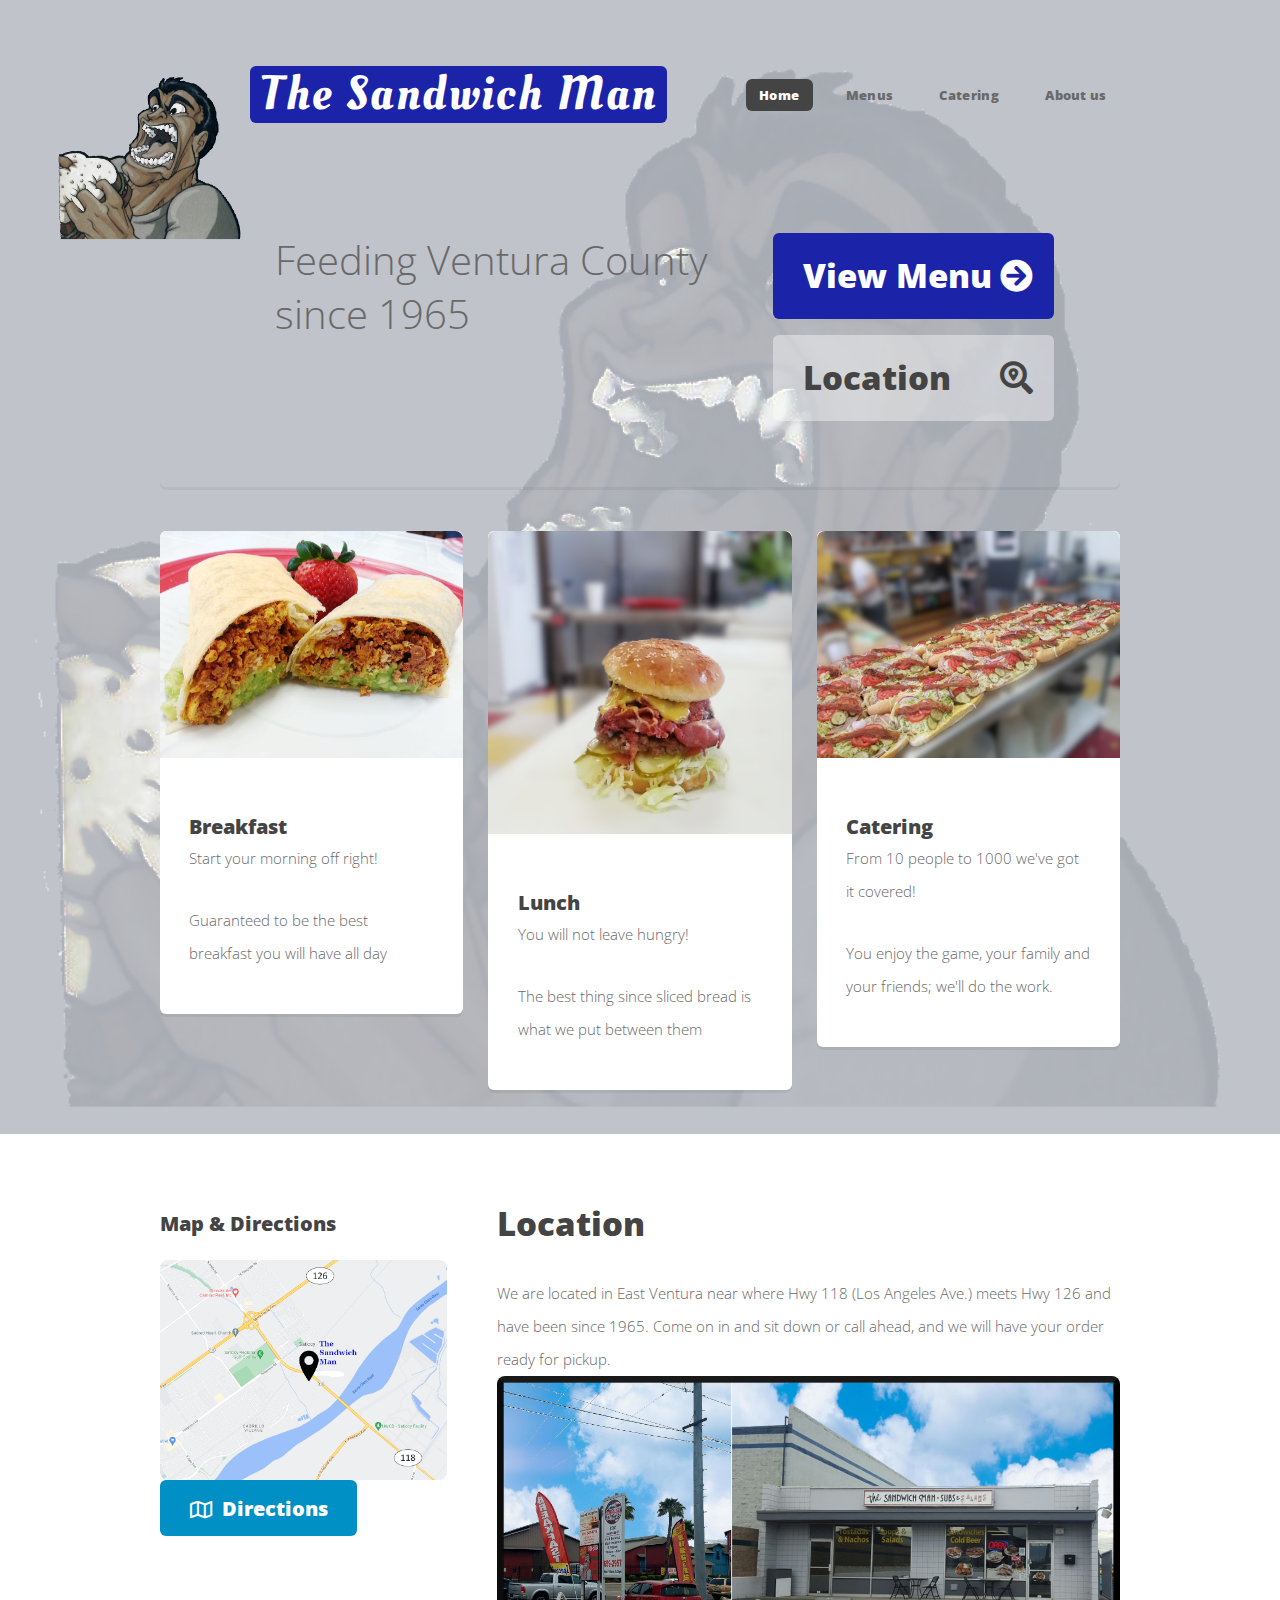
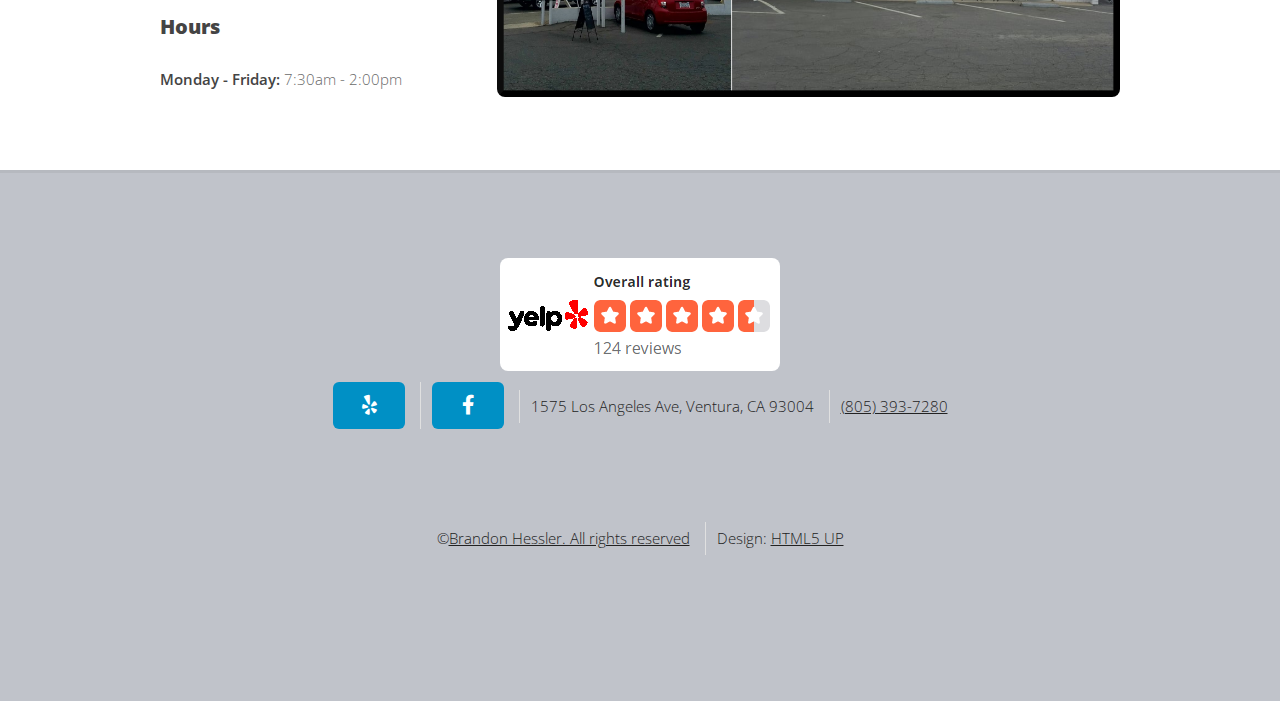
<file: index.html>
<!DOCTYPE HTML>
<!--
	Verti by HTML5 UP
	html5up.net | @ajlkn
	Free for personal and commercial use under the CCA 3.0 license (html5up.net/license)
-->
<script src="components/nav.js" type="text/javascript"></script>
<script src="components/footer.js" type="text/javascript"></script>
<script>
	function smoothScroll(id){
		console.dir('bang')
		document.querySelector('#main-wrapper').scrollIntoView({
			behavior: 'smooth'
		});
	}
</script>
<style>
	html {
		scroll-behavior: smooth;
	}
</style>
<html>
	<head>
		<title>The Sandwich Man</title>
		<meta charset="utf-8" />
		<meta name="viewport" content="width=device-width, initial-scale=1, user-scalable=no" />
		<link rel="stylesheet" href="assets/css/main.css" />
		<link rel="stylesheet" href="https://cdnjs.cloudflare.com/ajax/libs/font-awesome/6.2.0/css/all.min.css" integrity="sha512-xh6O/CkQoPOWDdYTDqeRdPCVd1SpvCA9XXcUnZS2FmJNp1coAFzvtCN9BmamE+4aHK8yyUHUSCcJHgXloTyT2A==" crossorigin="anonymous" referrerpolicy="no-referrer" />
		<link rel="apple-touch-icon" sizes="180x180" href="/apple-touch-icon.png">
		<link rel="icon" type="image/png" sizes="32x32" href="/favicon-32x32.png">
		<link rel="icon" type="image/png" sizes="16x16" href="/favicon-16x16.png">
		<link rel="manifest" href="/site.webmanifest">
		<!-- Google tag (gtag.js) -->
		<script async src="https://www.googletagmanager.com/gtag/js?id=G-FJR28DYTV8"></script>
		<script>
			window.dataLayer = window.dataLayer || [];
			function gtag(){dataLayer.push(arguments);}
			gtag('js', new Date());

			gtag('config', 'G-FJR28DYTV8');
		</script>
		<script>
			function activeNavTab() {
				let tab = document.getElementById('home');
				tab.className += 'current'
			};
		</script>
		<style>
			body {
				background-image: url('images/Logo-noBackground.png');
				background-color: rgba(185, 188, 196, 0.9);
				background-blend-mode: lighten;
				background-size: contain;
			}
			div.box {
				background-color: transparent;
			}
			@media (max-width: 980px) {
				.hide-when-small {
					display: none;
				}
			}

			.wordart {
				font-family: Arial, sans-serif;
				font-size: 55px;
				font-weight: bold;
				position: relative;
				z-index: 1;
				display: inline-block;
				-webkit-font-smoothing: antialiased;
				-moz-osx-font-smoothing: grayscale;
			}
			.wordart.purple {
				transform: skew(0, -10deg) scale(1, 1.5);
				-webkit-transform: skew(0, -10deg) scale(1, 1.5);
				-moz-transform: skew(0, -10deg) scale(1, 1.5);
				-o-transform: skew(0, -10deg) scale(1, 1.5);
				-ms-transform: skew(0, -10deg) scale(1, 1.5);
			}

			.wordart.purple .text {
				letter-spacing: 0.01em;
				font-family: Impact;
				background: #be2222;
				background: url([data-uri]…IgaGVpZ2h0PSIxIiBmaWxsPSJ1cmwoI2dyYWQtdWNnZy1nZW5lcmF0ZWQpIiAvPgo8L3N2Zz4=);
				background: -moz-linear-gradient(top, #be2222 0%, #3b52c5 73%);
				background: -webkit-gradient(linear, left top, left bottom, color-stop(0%, #be2222), color-stop(73%, #3b52c5));
				background: -webkit-linear-gradient(top, #be2222 0%, #3b52c5 73%);
				background: -o-linear-gradient(top, #be2222 0%, #3b52c5 73%);
				background: -ms-linear-gradient(top, #be2222 0%, #3b52c5 73%);
				background: linear-gradient(to bottom, #be2222 0%, #3b52c5 73%);
				filter: progid:DXImageTransform.Microsoft.gradient(startColorstr='#be2222', endColorstr='#3b52c5', GradientType=0);
				-webkit-text-stroke: 0.01em #B28FFD;
				filter: progid:DXImageTransform.Microsoft.Glow(Color=#b28ffd, Strength=1);
				background-clip: text;
				-webkit-background-clip: text;
				-webkit-text-fill-color: transparent;
			}

			.wordart.purple .text .little-text {
				font-size: 1.3REM;
				position: relative;
				top: -1.2em;
				text-decoration: underline;
			}
		</style>
	</head>
	<body onload="activeNavTab()" class="is-preload homepage">
		<div id="page-wrapper">

			<!-- Header -->
				<div id="header-wrapper">
					<img class="hide-when-small" src="images/Logo-noBackground.png" width="200" style="float: left; margin-left: 50px" alt="" />
					<header id="header" class="container">

						<!-- Logo -->
							<div id="logo">
								<h1><a href="index.html">The Sandwich Man</a></h1>
							</div>

						<!-- Nav -->
							<nav-bar-menu></nav-bar-menu>

					</header>
				</div>

			<!-- Banner -->
				<div id="banner-wrapper">
					<div id="banner" class="box container">
						<div class="row">
							<div class="col-7 col-12-medium" >
<!--								<h3>Feeding Ventura County since 1965</h3>-->
								<p>Feeding Ventura County<br/>since 1965</p>
							</div>
							<div class="col-5 col-12-medium">
								<ul>
									<li><a href="menu.html" class="button large icon solid fa-arrow-circle-right" style="background-color: #1b23a8">View Menu</a></li>
									<li><a href="#main-wrapper" class="button alt large icon solid fa-search-location" style="background-color: rgba(255, 255, 255, .4)">Location</a></li>
								</ul>
							</div>
						</div>
					</div>
				</div>

<!--			<div id="features-wrapper2">-->
<!--				<div class="container">-->
<!--					<div class="row">-->
<!--						<div class="col-1">-->
<!--						</div>-->
<!--						<div class="col-5 col-12-medium" style="margin-left: 20px">-->
<!--							<section class="feature">-->
<!--								<div class="wordart purple"><span class="text">$6<span class="text little-text">00</span><br style="margin-top: 16px; display: block; content: '';"/>Sub of the Day</span></div>-->
<!--							</section>-->
<!--						</div>-->
<!--						<div class="col-5 col-12-medium">-->
<!--							<ul style="font-size: 24px; font-weight: bold; margin-left: 20px">-->
<!--								<li><b>MONDAY &#8212; Ham</b></li>-->
<!--								<li><b>TUESDAY &#8212; Turkey</b></li>-->
<!--								<li><b>WEDNESDAY &#8212; Roast Beef</b></li>-->
<!--								<li><b>THURSDAY &#8212; Salami</b></li>-->
<!--								<li><b>FRIDAY &#8212; Tuna</b></li>-->
<!--							</ul>-->
<!--						</div>-->
<!--					</div>-->
<!--				</div>-->
<!--			</div>-->
			<!-- Features -->
				<div id="features-wrapper">
					<div class="container">
						<div class="row">
							<div class="col-4 col-12-medium">

								<!-- Box -->
									<section class="box feature">
										<a href="menu.html#Breakfast" class="image featured"><img src="images/burrito.jpg" alt="" /></a>
										<div class="inner">
											<header>
												<h2>Breakfast</h2>
												<p>Start your morning off right!</p>
											</header>
											<p>Guaranteed to be the best breakfast you will have all day</p>
										</div>
									</section>

							</div>
							<div class="col-4 col-12-medium">

								<!-- Box -->
									<section class="box feature">
										<a href="menu.html#Lunch" class="image featured"><img src="images/bomber.png" alt="" /></a>
										<div class="inner">
											<header>
												<h2>Lunch</h2>
												<p>You will not leave hungry!</p>
											</header>
											<p>The best thing since sliced bread is what we put between them</p>
										</div>
									</section>

							</div>
							<div class="col-4 col-12-medium">

								<!-- Box -->
									<section class="box feature">
										<a href="catering.html" class="image featured"><img src="images/groupEvents.png" alt="" /></a>
										<div class="inner">
											<header>
												<h2>Catering</h2>
												<p>From 10 people to 1000 we've got it covered!</p>
											</header>
											<p>You enjoy the game, your family and your friends; we'll do the work.</p>
										</div>
									</section>

							</div>
						</div>
					</div>
				</div>

			<!-- Main -->
				<div id="main-wrapper">
					<div class="container">
						<div class="row gtr-200">
							<div class="col-4 col-12-medium">

								<!-- Sidebar -->
									<div id="sidebar" style="align-items: center">
										<section class="widget thumbnails">
											<h3>Map & Directions</h3>
											<div class="col-6"><a href="https://goo.gl/maps/NFseG6z8xscDKA8C6" title="Click for directions" class="image fit"><img src="images/map.png" alt="" /></a></div>
											<a style="margin: auto" href="https://goo.gl/maps/NFseG6z8xscDKA8C6" class="button icon fa-map">Directions</a>
										</section>

										<section class="widget thumbnails">
											<h3>Hours</h3>
											<div class="col-6"><b>Monday - Friday:</b> 7:30am - 2:00pm</div>
										</section>
									</div>

							</div>
							<div class="col-8 col-12-medium imp-medium">

								<!-- Content -->
									<div id="content">
										<section class="last">
											<h2>Location</h2>
											We are located in East Ventura near where Hwy 118 (Los Angeles Ave.) meets Hwy 126 and have been since 1965. Come on in and sit down or call ahead, and we will have your order ready for pickup.
											<a class="image fit"><img src="images/outside.png" alt="" /></a>
										</section>
									</div>

							</div>
						</div>
					</div>
				</div>

			<!-- Footer -->
				<footer-bar></footer-bar>

			</div>

		<!-- Scripts -->

			<script src="assets/js/jquery.min.js"></script>
			<script src="assets/js/jquery.dropotron.min.js"></script>
			<script src="assets/js/browser.min.js"></script>
			<script src="assets/js/breakpoints.min.js"></script>
			<script src="assets/js/util.js"></script>
			<script src="assets/js/main.js"></script>

	</body>
</html>
</file>
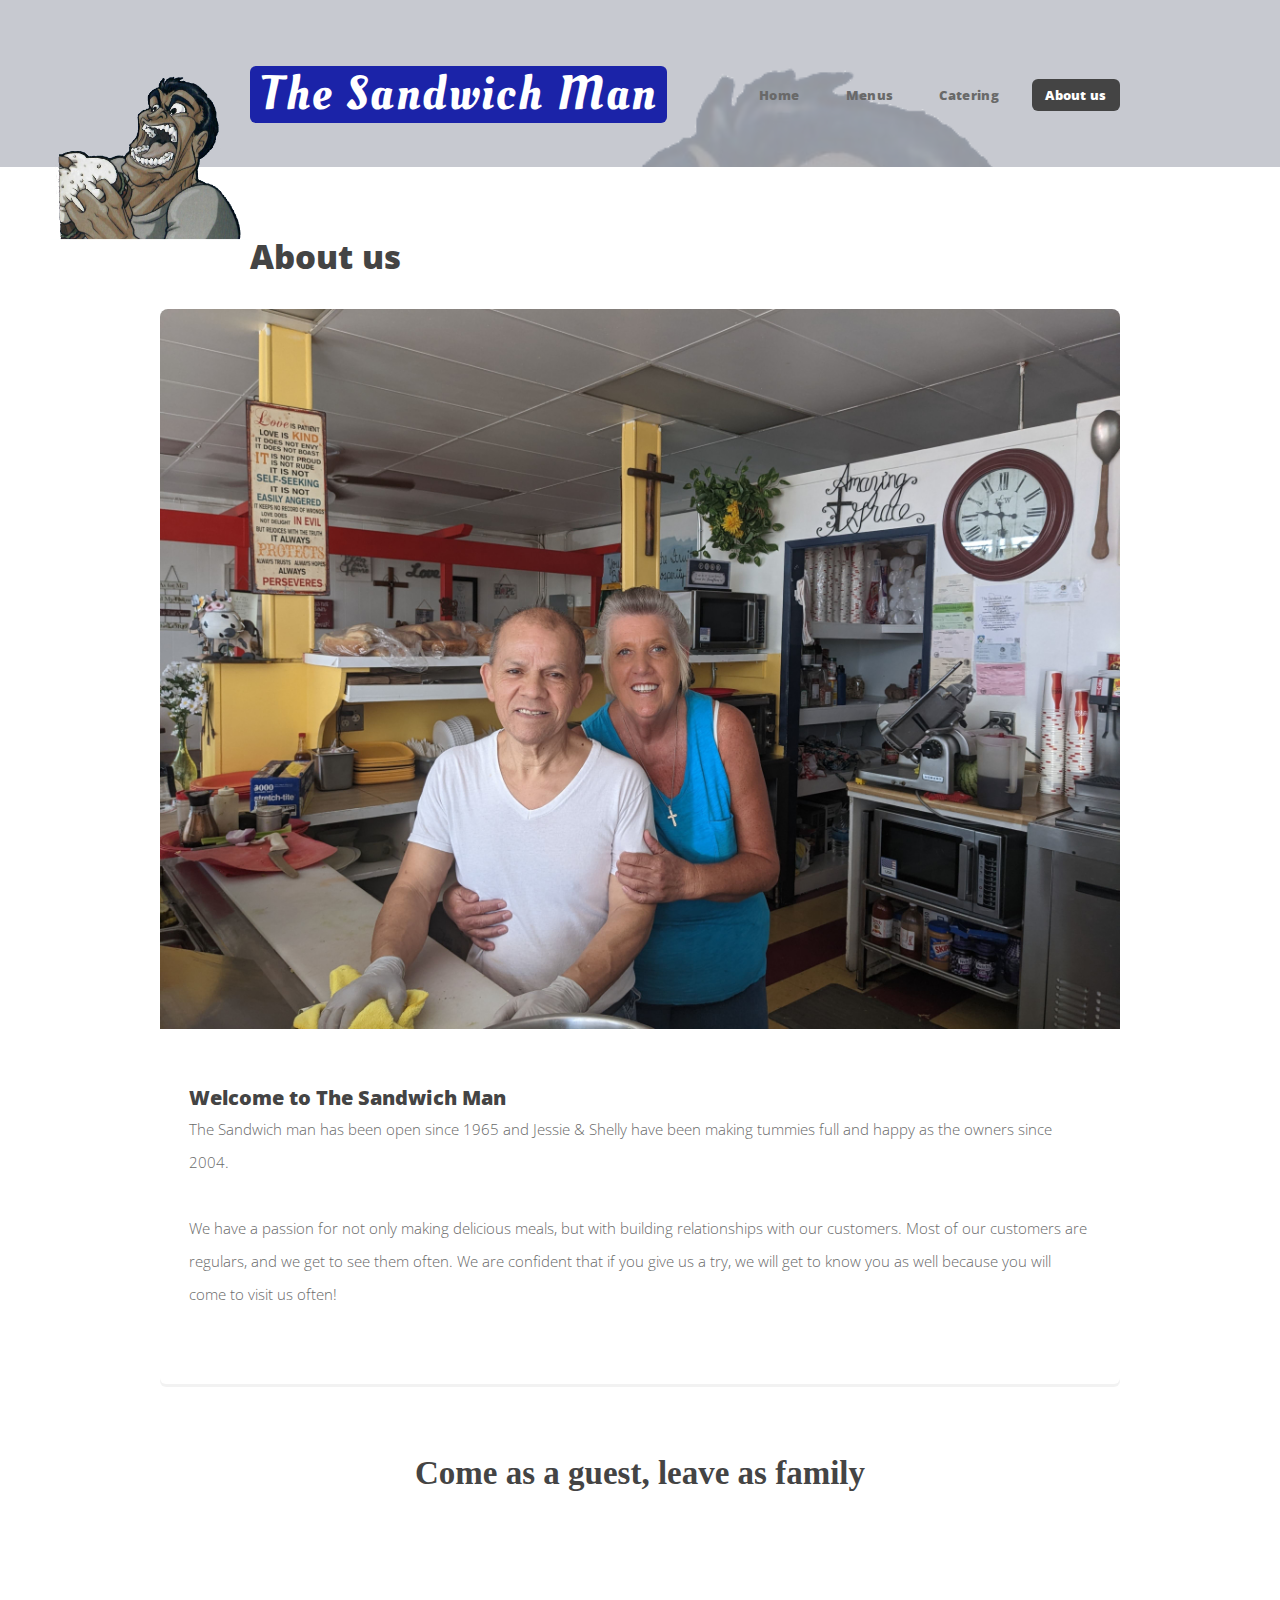
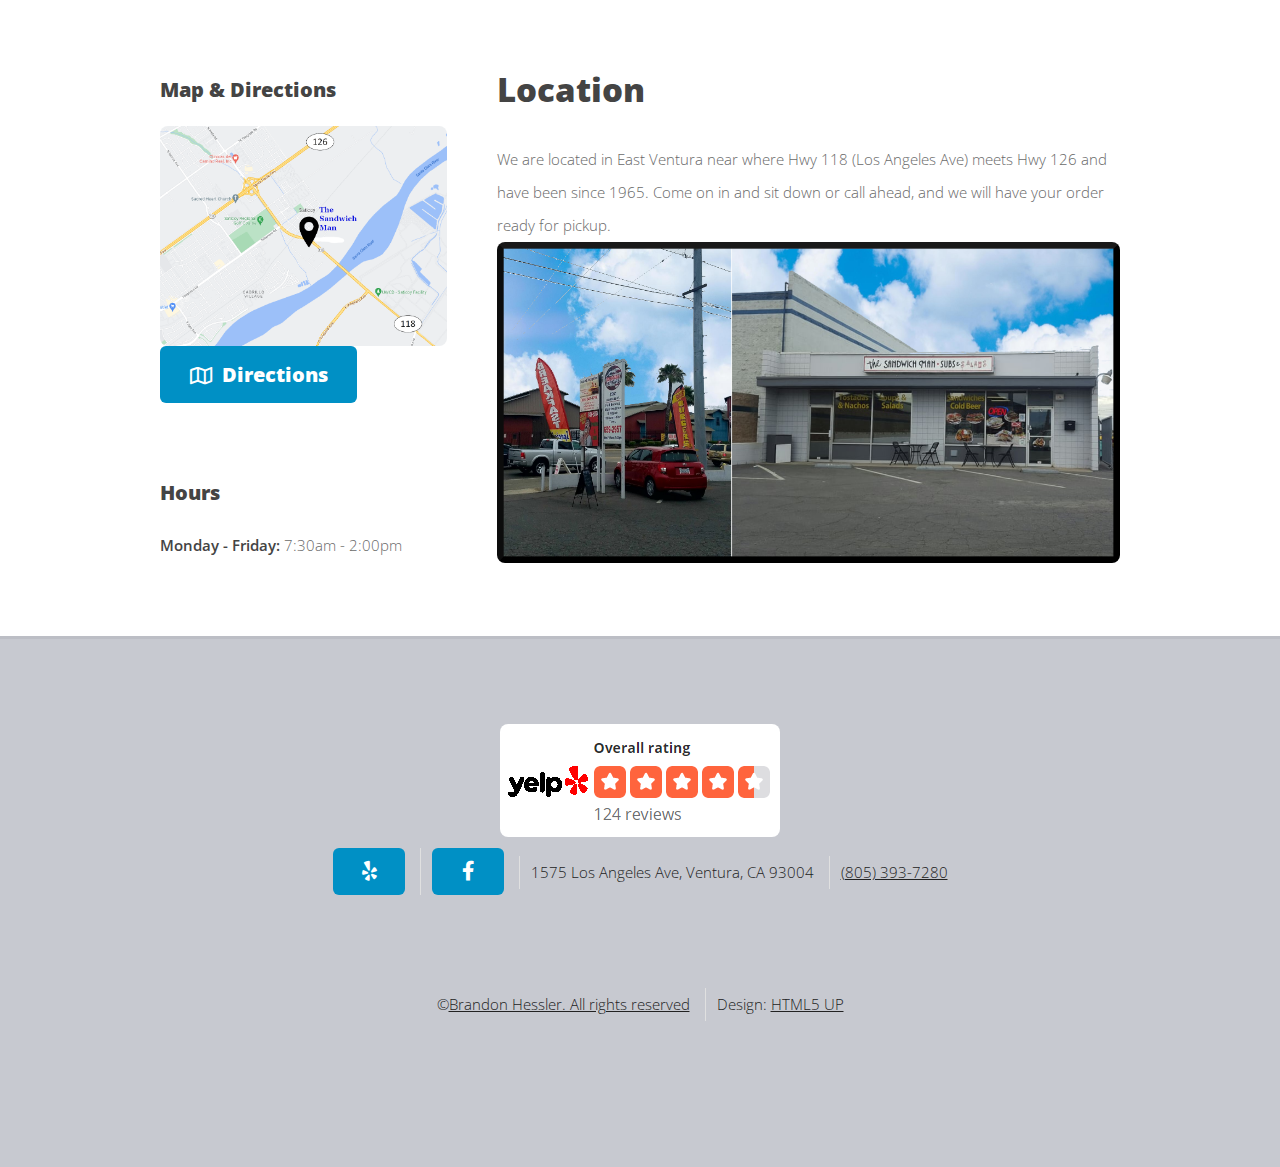
<file: about.html>
<!DOCTYPE HTML>
<!--
	Verti by HTML5 UP
	html5up.net | @ajlkn
	Free for personal and commercial use under the CCA 3.0 license (html5up.net/license)
-->
<script src="components/nav.js" type="text/javascript"></script>
<script src="components/footer.js" type="text/javascript"></script>
<style>
	html {
		scroll-behavior: smooth;
	}

	@media (max-width: 980px) {
		.hide-when-small {
			display: none;
		}
	}
</style>
<script>
	function activeNavTab() {
		let tab = document.getElementById('about');
		tab.className += 'current'
	};
</script>
<html>
	<head>
		<title>About</title>
		<meta charset="utf-8" />
		<meta name="viewport" content="width=device-width, initial-scale=1, user-scalable=no" />
		<link rel="stylesheet" href="assets/css/main.css" />
		<link rel="apple-touch-icon" sizes="180x180" href="/apple-touch-icon.png">
		<link rel="icon" type="image/png" sizes="32x32" href="/favicon-32x32.png">
		<link rel="icon" type="image/png" sizes="16x16" href="/favicon-16x16.png">
		<link rel="manifest" href="/site.webmanifest">
		<!-- Google tag (gtag.js) -->
		<script async src="https://www.googletagmanager.com/gtag/js?id=G-FJR28DYTV8"></script>
		<script>
			window.dataLayer = window.dataLayer || [];
			function gtag(){dataLayer.push(arguments);}
			gtag('js', new Date());

			gtag('config', 'G-FJR28DYTV8');
		</script>
	</head>
	<body onload="activeNavTab()" class="is-preload no-sidebar">
		<div id="page-wrapper">

			<!-- Header -->
				<div id="header-wrapper">
					<img class="hide-when-small" src="images/Logo-noBackground.png" width="200" style="float: left; margin-left: 50px" alt="" />
					<header id="header" class="container">

						<!-- Logo -->
						<div id="logo">
							<h1><a href="index.html">The Sandwich Man</a></h1>
						</div>

						<!-- Nav -->
						<nav-bar-menu></nav-bar-menu>

					</header>
				</div>

			<!-- Main -->
				<div id="main-wrapper">
					<div class="container">
						<div id="content">

							<!-- Content -->
								<article>

									<h2>About us</h2>
									<section class="box feature">
										<a href="#" class="image featured"><img src="images/owners-sm.jpg" alt="" /></a>
										<div class="inner">
											<header>
												<h2>Welcome to The Sandwich Man</h2>
												<p>The Sandwich man has been open since 1965 and Jessie & Shelly have been making tummies full and happy as the owners since 2004.</p>
												<br/>
												<p>We have a passion for not only making delicious meals, but with building relationships with our customers. Most of our customers are regulars, and we get to see them often. We are confident that if you give us a try, we will get to know you as well because you will come to visit us often!</p>
											</header>
										</div>
									</section>

								</article>

							<h2 style="font-family: Chalkboard,serif; text-align: center">Come as a guest, leave as family</h2>

						</div>
					</div>
				</div>


				<div id="main-wrapper">
					<div class="container">
						<div class="row gtr-200">
							<div class="col-4 col-12-medium">

								<!-- Sidebar -->
									<div id="sidebar" style="align-items: center">
										<section class="widget thumbnails">
											<h3>Map & Directions</h3>
											<div class="col-6"><a href="https://goo.gl/maps/NFseG6z8xscDKA8C6" title="Click for directions" class="image fit"><img src="images/map.png" alt="" /></a></div>
											<a style="margin: auto" href="https://goo.gl/maps/NFseG6z8xscDKA8C6" class="button icon fa-map">Directions</a>
										</section>

										<section class="widget thumbnails">
											<h3>Hours</h3>
											<div class="col-6"><b>Monday - Friday:</b> 7:30am - 2:00pm</div>
										</section>
									</div>

							</div>
							<div class="col-8 col-12-medium imp-medium">

								<!-- Content -->
									<div id="content2">
										<section class="last">
											<h2>Location</h2>
											We are located in East Ventura near where Hwy 118 (Los Angeles Ave) meets Hwy 126 and have been since 1965. Come on in and sit down or call ahead, and we will have your order ready for pickup.
											<a class="image fit"><img src="images/outside.png" alt="" /></a></div>
										</section>
									</div>

							</div>
						</div>
					</div>
				</div>

			<!-- Footer -->
			<footer-bar></footer-bar>

			</div>

		<!-- Scripts -->

			<script src="assets/js/jquery.min.js"></script>
			<script src="assets/js/jquery.dropotron.min.js"></script>
			<script src="assets/js/browser.min.js"></script>
			<script src="assets/js/breakpoints.min.js"></script>
			<script src="assets/js/util.js"></script>
			<script src="assets/js/main.js"></script>

	</body>
</html>
</file>
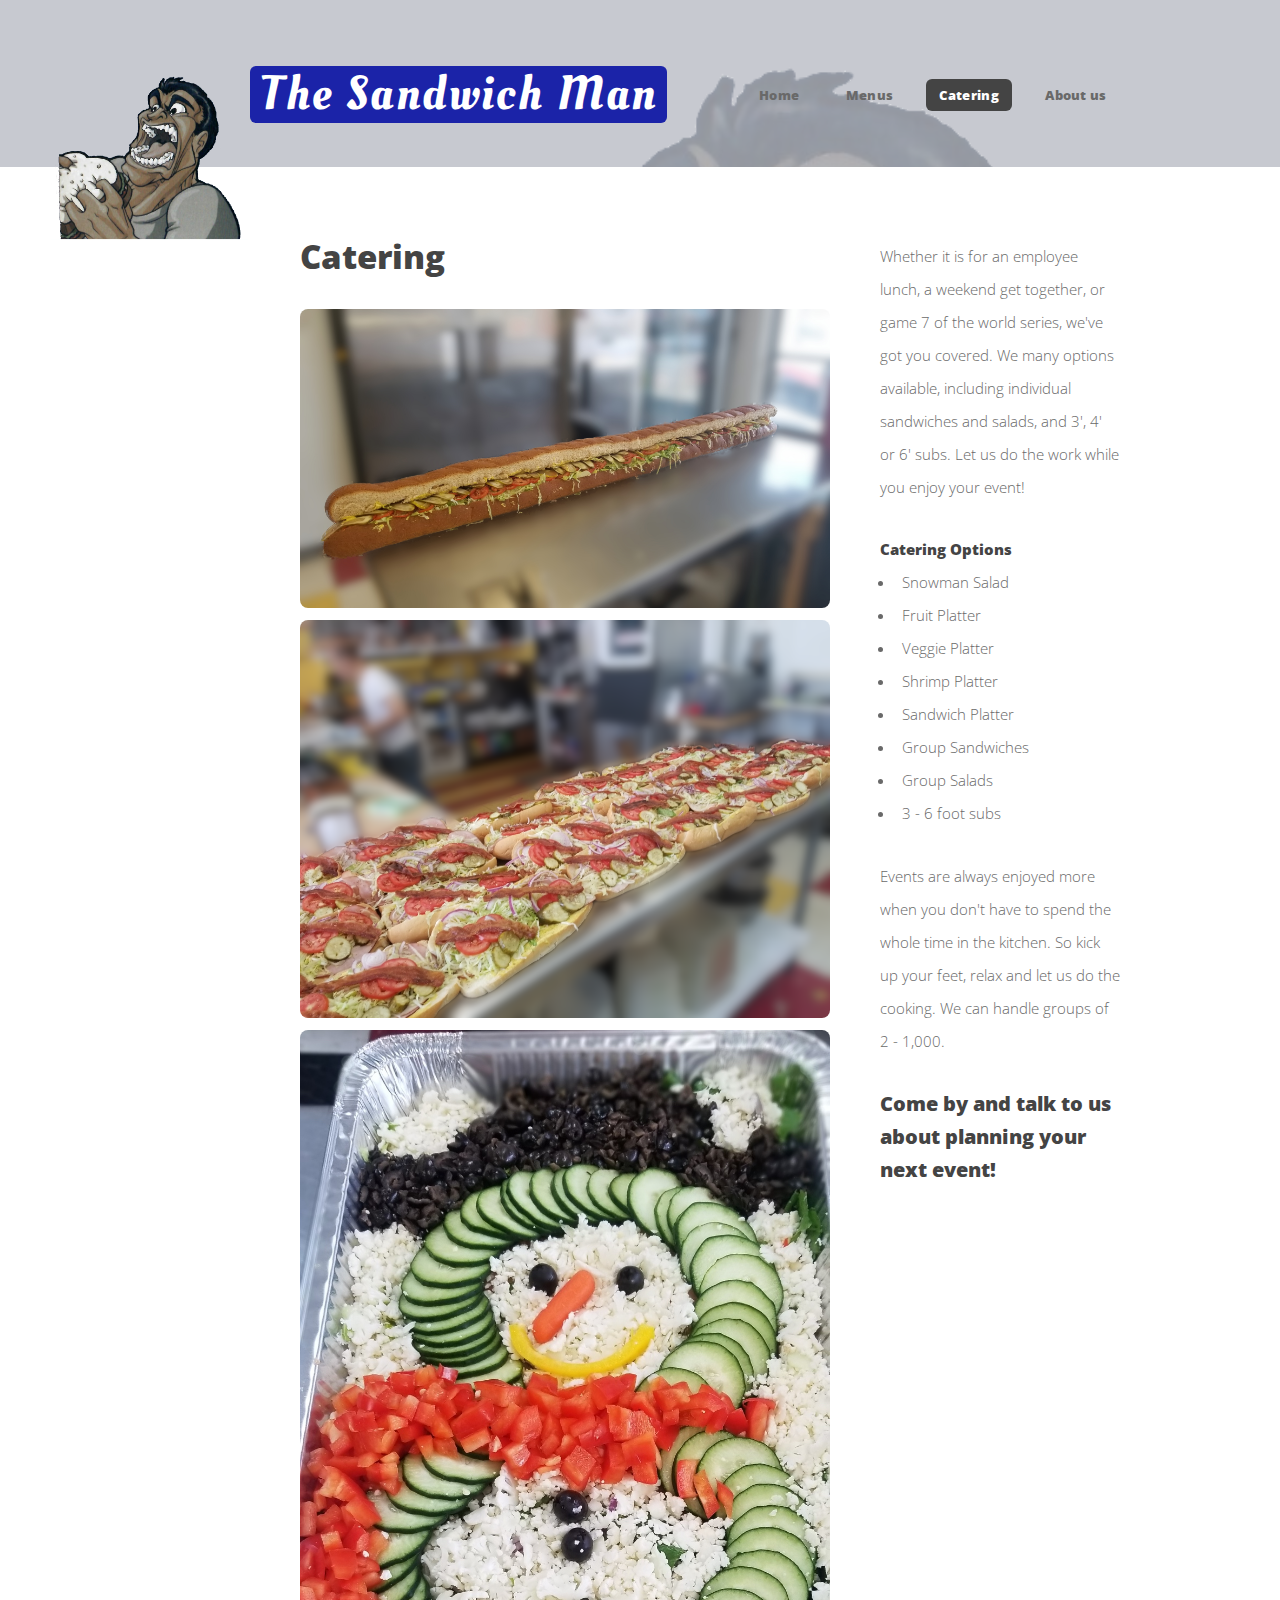
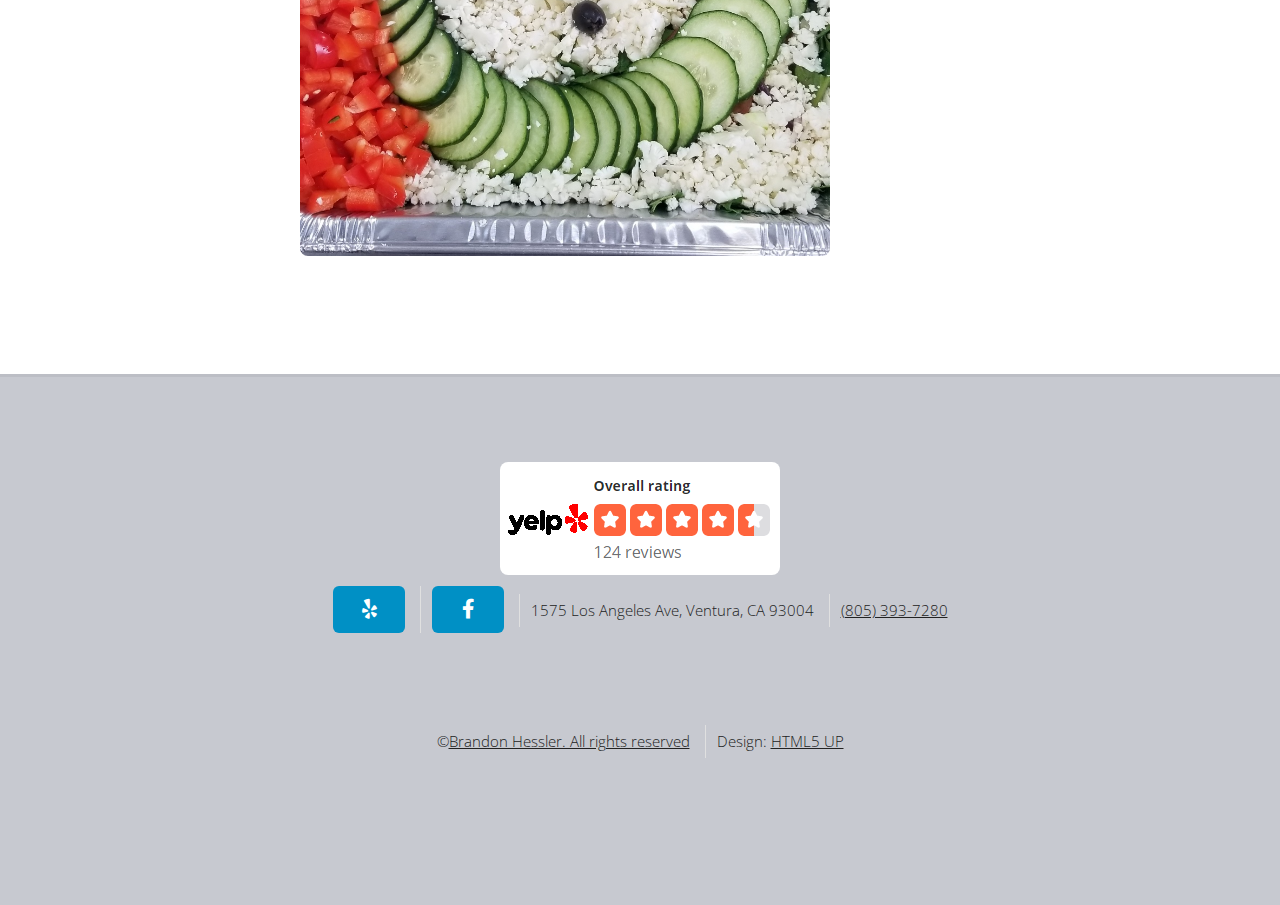
<file: catering.html>
<!DOCTYPE HTML>
<!--
	Verti by HTML5 UP
	html5up.net | @ajlkn
	Free for personal and commercial use under the CCA 3.0 license (html5up.net/license)
-->
<script src="components/nav.js" type="text/javascript"></script>
<script src="components/footer.js" type="text/javascript"></script>
<style>
	html {
		scroll-behavior: smooth;
	}
	@media (max-width: 980px) {
		.hide-when-small {
			display: none;
		}
	}
</style>
<script>
	function activeNavTab() {
		let tab = document.getElementById('catering');
		tab.className += 'current'
	};
</script>
<html>
	<head>
		<title>Catering</title>
		<meta charset="utf-8" />
		<meta name="viewport" content="width=device-width, initial-scale=1, user-scalable=no" />
		<link rel="stylesheet" href="assets/css/main.css" />
		<link rel="apple-touch-icon" sizes="180x180" href="/apple-touch-icon.png">
		<link rel="icon" type="image/png" sizes="32x32" href="/favicon-32x32.png">
		<link rel="icon" type="image/png" sizes="16x16" href="/favicon-16x16.png">
		<link rel="manifest" href="/site.webmanifest">
		<!-- Google tag (gtag.js) -->
		<script async src="https://www.googletagmanager.com/gtag/js?id=G-FJR28DYTV8"></script>
		<script>
			window.dataLayer = window.dataLayer || [];
			function gtag(){dataLayer.push(arguments);}
			gtag('js', new Date());

			gtag('config', 'G-FJR28DYTV8');
		</script>
	</head>
	<body onload="activeNavTab()" class="is-preload right-sidebar">
		<div id="page-wrapper">

			<!-- Header -->
				<div id="header-wrapper">
					<img class="hide-when-small" src="images/Logo-noBackground.png" width="200" style="float: left; margin-left: 50px" alt="" />
					<header id="header" class="container">

						<!-- Logo -->
						<div id="logo">
							<h1><a href="index.html">The Sandwich Man</a></h1>
						</div>

						<!-- Nav -->
						<nav-bar-menu></nav-bar-menu>

					</header>
				</div>

			<!-- Main -->
				<div id="main-wrapper">
					<div class="container">
						<div class="row gtr-200">
							<div class="col-8 col-12-medium">
								<div id="content">

									<!-- Content -->
										<article>

											<h2>Catering</h2>

											<section class="widget thumbnails">
												<div class="grid">
													<div class="row gtr-50">
														<div class="col-12"><a href="#" class="image fit"><img src="images/6ftSub.jpeg" alt="" /></a></div>
														<div class="col-12"><a href="#" class="image fit"><img src="images/groupEvents.png" alt="" /></a></div>
														<div class="col-12"><a href="#" class="image fit"><img src="images/holidayCatering.jpeg" alt="" /></a></div>
													</div>
												</div>
											</section>


										</article>

								</div>
							</div>
							<div class="col-4 col-12-medium">
								<div id="sidebar">

									<!-- Sidebar -->
										<section>
											<p>Whether it is for an employee lunch, a weekend get together, or game 7 of the world series,
												we've got you covered. We many options available, including individual sandwiches and
												salads, and 3', 4' or 6' subs. Let us do the work while you enjoy your event! </p>

											<h4>Catering Options</h4>
											<ul>
												<li>Snowman Salad</li>
												<li>Fruit Platter</li>
												<li>Veggie Platter</li>
												<li>Shrimp Platter</li>
												<li>Sandwich Platter</li>
												<li>Group Sandwiches</li>
												<li>Group Salads</li>
												<li>3 - 6 foot subs</li>
											</ul>

											<p> Events are always enjoyed more when you don't have to spend the whole time in the kitchen.
												So kick up your feet, relax and let us do the cooking. We can handle groups of 2 - 1,000.</p>

											<h3>Come by and talk to us about planning your next event!</h3>
										</section>
								</div>
							</div>
						</div>
					</div>
				</div>

			<!-- Footer -->
			<!-- Footer -->
			<footer-bar></footer-bar>

		</div>

		<!-- Scripts -->

			<script src="assets/js/jquery.min.js"></script>
			<script src="assets/js/jquery.dropotron.min.js"></script>
			<script src="assets/js/browser.min.js"></script>
			<script src="assets/js/breakpoints.min.js"></script>
			<script src="assets/js/util.js"></script>
			<script src="assets/js/main.js"></script>

	</body>
</html>
</file>
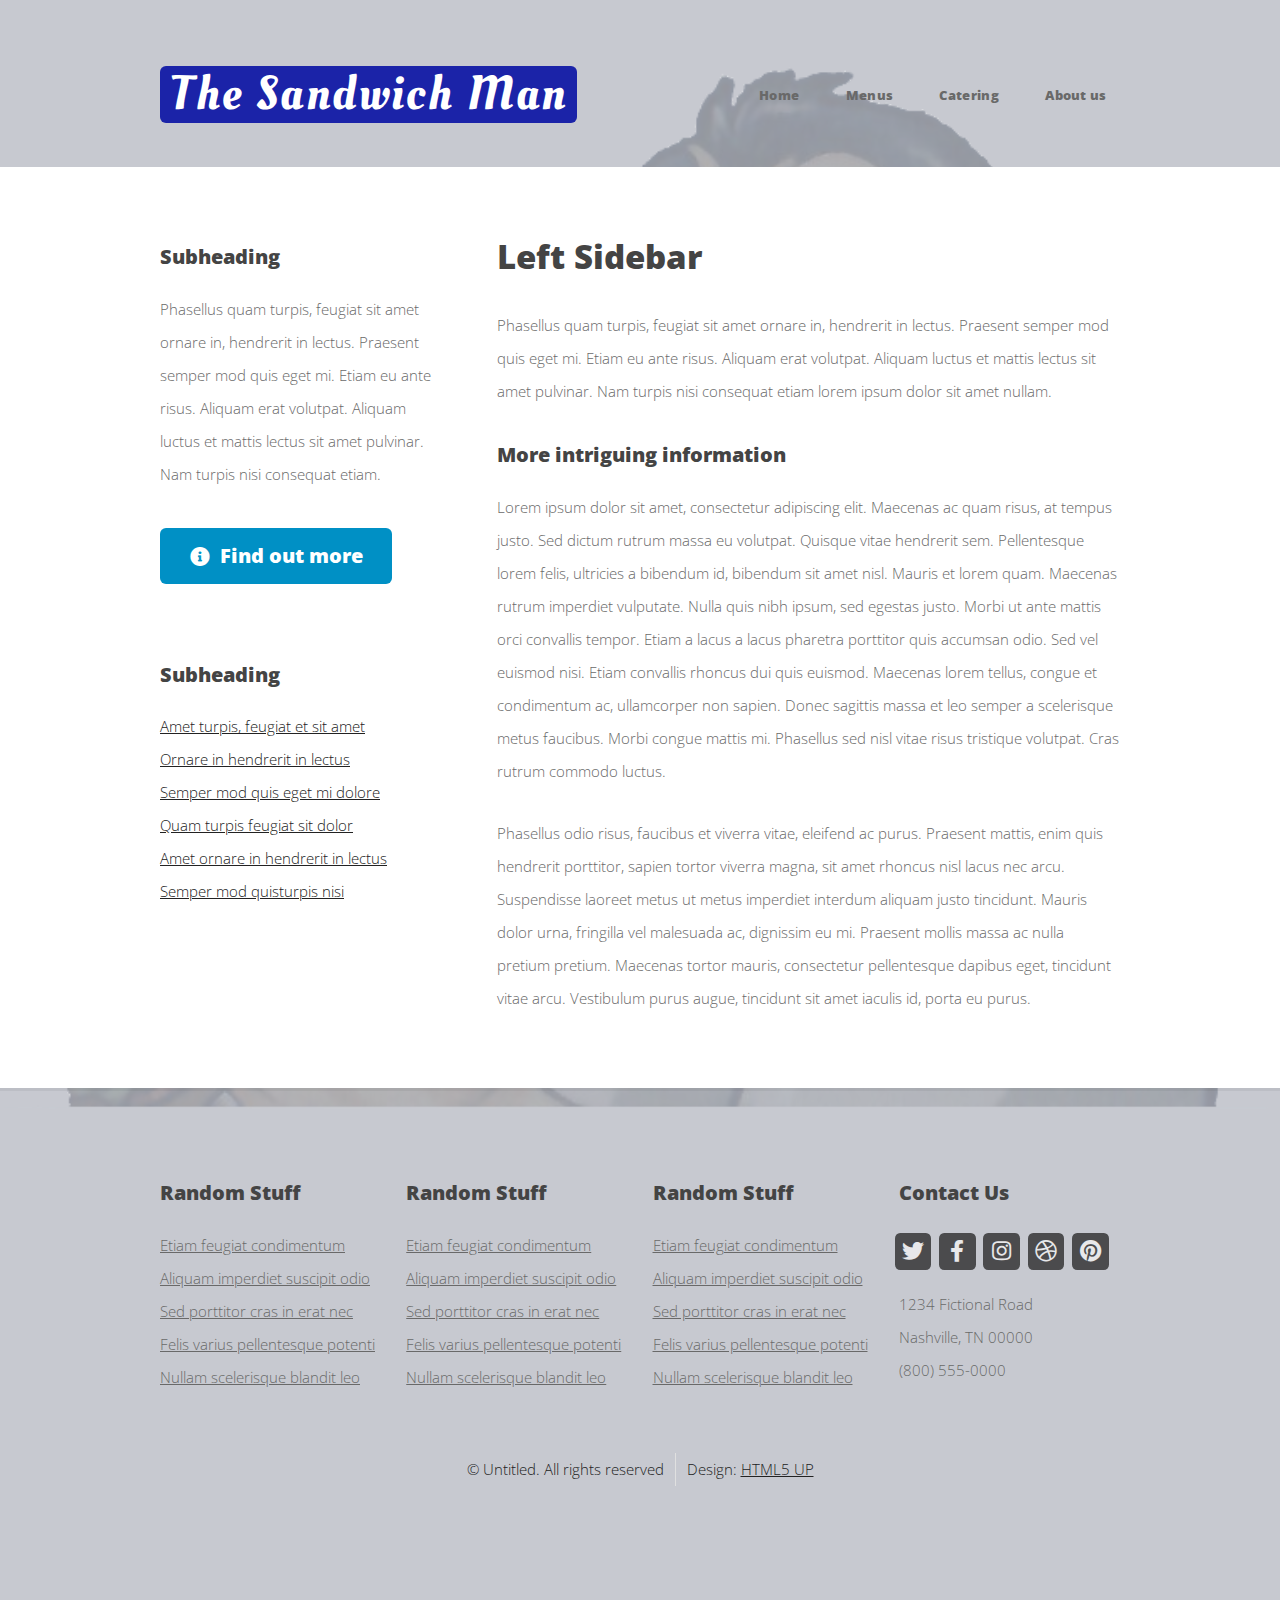
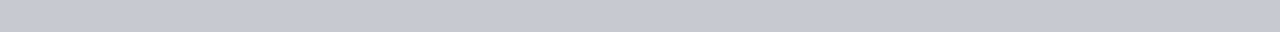
<file: left-sidebar.html>
<!DOCTYPE HTML>
<!--
	Verti by HTML5 UP
	html5up.net | @ajlkn
	Free for personal and commercial use under the CCA 3.0 license (html5up.net/license)
-->
<script src="components/nav.js" type="text/javascript"></script>
<style>
	html {
		scroll-behavior: smooth;
	}
</style>
<script>
	function activeNavTab() {
		let tab = document.getElementById('location');
		tab.className += 'current'
	};
</script>
<html>
	<head>
		<title>The Sandwich Man</title>
		<meta charset="utf-8" />
		<meta name="viewport" content="width=device-width, initial-scale=1, user-scalable=no" />
		<link rel="stylesheet" href="assets/css/main.css" />
		<link rel="apple-touch-icon" sizes="180x180" href="/apple-touch-icon.png">
		<link rel="icon" type="image/png" sizes="32x32" href="/favicon-32x32.png">
		<link rel="icon" type="image/png" sizes="16x16" href="/favicon-16x16.png">
		<link rel="manifest" href="/site.webmanifest">
	</head>
	<body onload="activeNavTab()" class="is-preload left-sidebar">
		<div id="page-wrapper">

			<!-- Header -->
				<div id="header-wrapper">
					<header id="header" class="container">

						<!-- Logo -->
						<div id="logo">
							<h1><a href="index.html">The Sandwich Man</a></h1>
						</div>

						<!-- Nav -->
						<nav-bar-menu></nav-bar-menu>

					</header>
				</div>

			<!-- Main -->
				<div id="main-wrapper">
					<div class="container">
						<div class="row gtr-200">
							<div class="col-4 col-12-medium">
								<div id="sidebar">

									<!-- Sidebar -->
										<section>
											<h3>Subheading</h3>
											<p>Phasellus quam turpis, feugiat sit amet ornare in, hendrerit in lectus.
											Praesent semper mod quis eget mi. Etiam eu ante risus. Aliquam erat volutpat.
											Aliquam luctus et mattis lectus sit amet pulvinar. Nam turpis nisi
											consequat etiam.</p>
											<footer>
												<a href="#" class="button icon solid fa-info-circle">Find out more</a>
											</footer>
										</section>

										<section>
											<h3>Subheading</h3>
											<ul class="style2">
												<li><a href="#">Amet turpis, feugiat et sit amet</a></li>
												<li><a href="#">Ornare in hendrerit in lectus</a></li>
												<li><a href="#">Semper mod quis eget mi dolore</a></li>
												<li><a href="#">Quam turpis feugiat sit dolor</a></li>
												<li><a href="#">Amet ornare in hendrerit in lectus</a></li>
												<li><a href="#">Semper mod quisturpis nisi</a></li>
											</ul>
										</section>

								</div>
							</div>
							<div class="col-8 col-12-medium imp-medium">
								<div id="content">

									<!-- Content -->
										<article>

											<h2>Left Sidebar</h2>

											<p>Phasellus quam turpis, feugiat sit amet ornare in, hendrerit in lectus.
											Praesent semper mod quis eget mi. Etiam eu ante risus. Aliquam erat volutpat.
											Aliquam luctus et mattis lectus sit amet pulvinar. Nam turpis nisi
											consequat etiam lorem ipsum dolor sit amet nullam.</p>

											<h3>More intriguing information</h3>
											<p>Lorem ipsum dolor sit amet, consectetur adipiscing elit. Maecenas ac quam risus, at tempus
											justo. Sed dictum rutrum massa eu volutpat. Quisque vitae hendrerit sem. Pellentesque lorem felis,
											ultricies a bibendum id, bibendum sit amet nisl. Mauris et lorem quam. Maecenas rutrum imperdiet
											vulputate. Nulla quis nibh ipsum, sed egestas justo. Morbi ut ante mattis orci convallis tempor.
											Etiam a lacus a lacus pharetra porttitor quis accumsan odio. Sed vel euismod nisi. Etiam convallis
											rhoncus dui quis euismod. Maecenas lorem tellus, congue et condimentum ac, ullamcorper non sapien.
											Donec sagittis massa et leo semper a scelerisque metus faucibus. Morbi congue mattis mi.
											Phasellus sed nisl vitae risus tristique volutpat. Cras rutrum commodo luctus.</p>

											<p>Phasellus odio risus, faucibus et viverra vitae, eleifend ac purus. Praesent mattis, enim
											quis hendrerit porttitor, sapien tortor viverra magna, sit amet rhoncus nisl lacus nec arcu.
											Suspendisse laoreet metus ut metus imperdiet interdum aliquam justo tincidunt. Mauris dolor urna,
											fringilla vel malesuada ac, dignissim eu mi. Praesent mollis massa ac nulla pretium pretium.
											Maecenas tortor mauris, consectetur pellentesque dapibus eget, tincidunt vitae arcu.
											Vestibulum purus augue, tincidunt sit amet iaculis id, porta eu purus.</p>

										</article>

								</div>
							</div>
						</div>
					</div>
				</div>

			<!-- Footer -->
				<div id="footer-wrapper">
					<footer id="footer" class="container">
						<div class="row">
							<div class="col-3 col-6-medium col-12-small">

								<!-- Links -->
									<section class="widget links">
										<h3>Random Stuff</h3>
										<ul class="style2">
											<li><a href="#">Etiam feugiat condimentum</a></li>
											<li><a href="#">Aliquam imperdiet suscipit odio</a></li>
											<li><a href="#">Sed porttitor cras in erat nec</a></li>
											<li><a href="#">Felis varius pellentesque potenti</a></li>
											<li><a href="#">Nullam scelerisque blandit leo</a></li>
										</ul>
									</section>

							</div>
							<div class="col-3 col-6-medium col-12-small">

								<!-- Links -->
									<section class="widget links">
										<h3>Random Stuff</h3>
										<ul class="style2">
											<li><a href="#">Etiam feugiat condimentum</a></li>
											<li><a href="#">Aliquam imperdiet suscipit odio</a></li>
											<li><a href="#">Sed porttitor cras in erat nec</a></li>
											<li><a href="#">Felis varius pellentesque potenti</a></li>
											<li><a href="#">Nullam scelerisque blandit leo</a></li>
										</ul>
									</section>

							</div>
							<div class="col-3 col-6-medium col-12-small">

								<!-- Links -->
									<section class="widget links">
										<h3>Random Stuff</h3>
										<ul class="style2">
											<li><a href="#">Etiam feugiat condimentum</a></li>
											<li><a href="#">Aliquam imperdiet suscipit odio</a></li>
											<li><a href="#">Sed porttitor cras in erat nec</a></li>
											<li><a href="#">Felis varius pellentesque potenti</a></li>
											<li><a href="#">Nullam scelerisque blandit leo</a></li>
										</ul>
									</section>

							</div>
							<div class="col-3 col-6-medium col-12-small">

								<!-- Contact -->
									<section class="widget contact">
										<h3>Contact Us</h3>
										<ul>
											<li><a href="#" class="icon brands fa-twitter"><span class="label">Twitter</span></a></li>
											<li><a href="#" class="icon brands fa-facebook-f"><span class="label">Facebook</span></a></li>
											<li><a href="#" class="icon brands fa-instagram"><span class="label">Instagram</span></a></li>
											<li><a href="#" class="icon brands fa-dribbble"><span class="label">Dribbble</span></a></li>
											<li><a href="#" class="icon brands fa-pinterest"><span class="label">Pinterest</span></a></li>
										</ul>
										<p>1234 Fictional Road<br />
										Nashville, TN 00000<br />
										(800) 555-0000</p>
									</section>

							</div>
						</div>
						<div class="row">
							<div class="col-12">
								<div id="copyright">
									<ul class="menu">
										<li>&copy; Untitled. All rights reserved</li><li>Design: <a href="http://html5up.net">HTML5 UP</a></li>
									</ul>
								</div>
							</div>
						</div>
					</footer>
				</div>

			</div>

		<!-- Scripts -->

			<script src="assets/js/jquery.min.js"></script>
			<script src="assets/js/jquery.dropotron.min.js"></script>
			<script src="assets/js/browser.min.js"></script>
			<script src="assets/js/breakpoints.min.js"></script>
			<script src="assets/js/util.js"></script>
			<script src="assets/js/main.js"></script>

	</body>
</html>
</file>
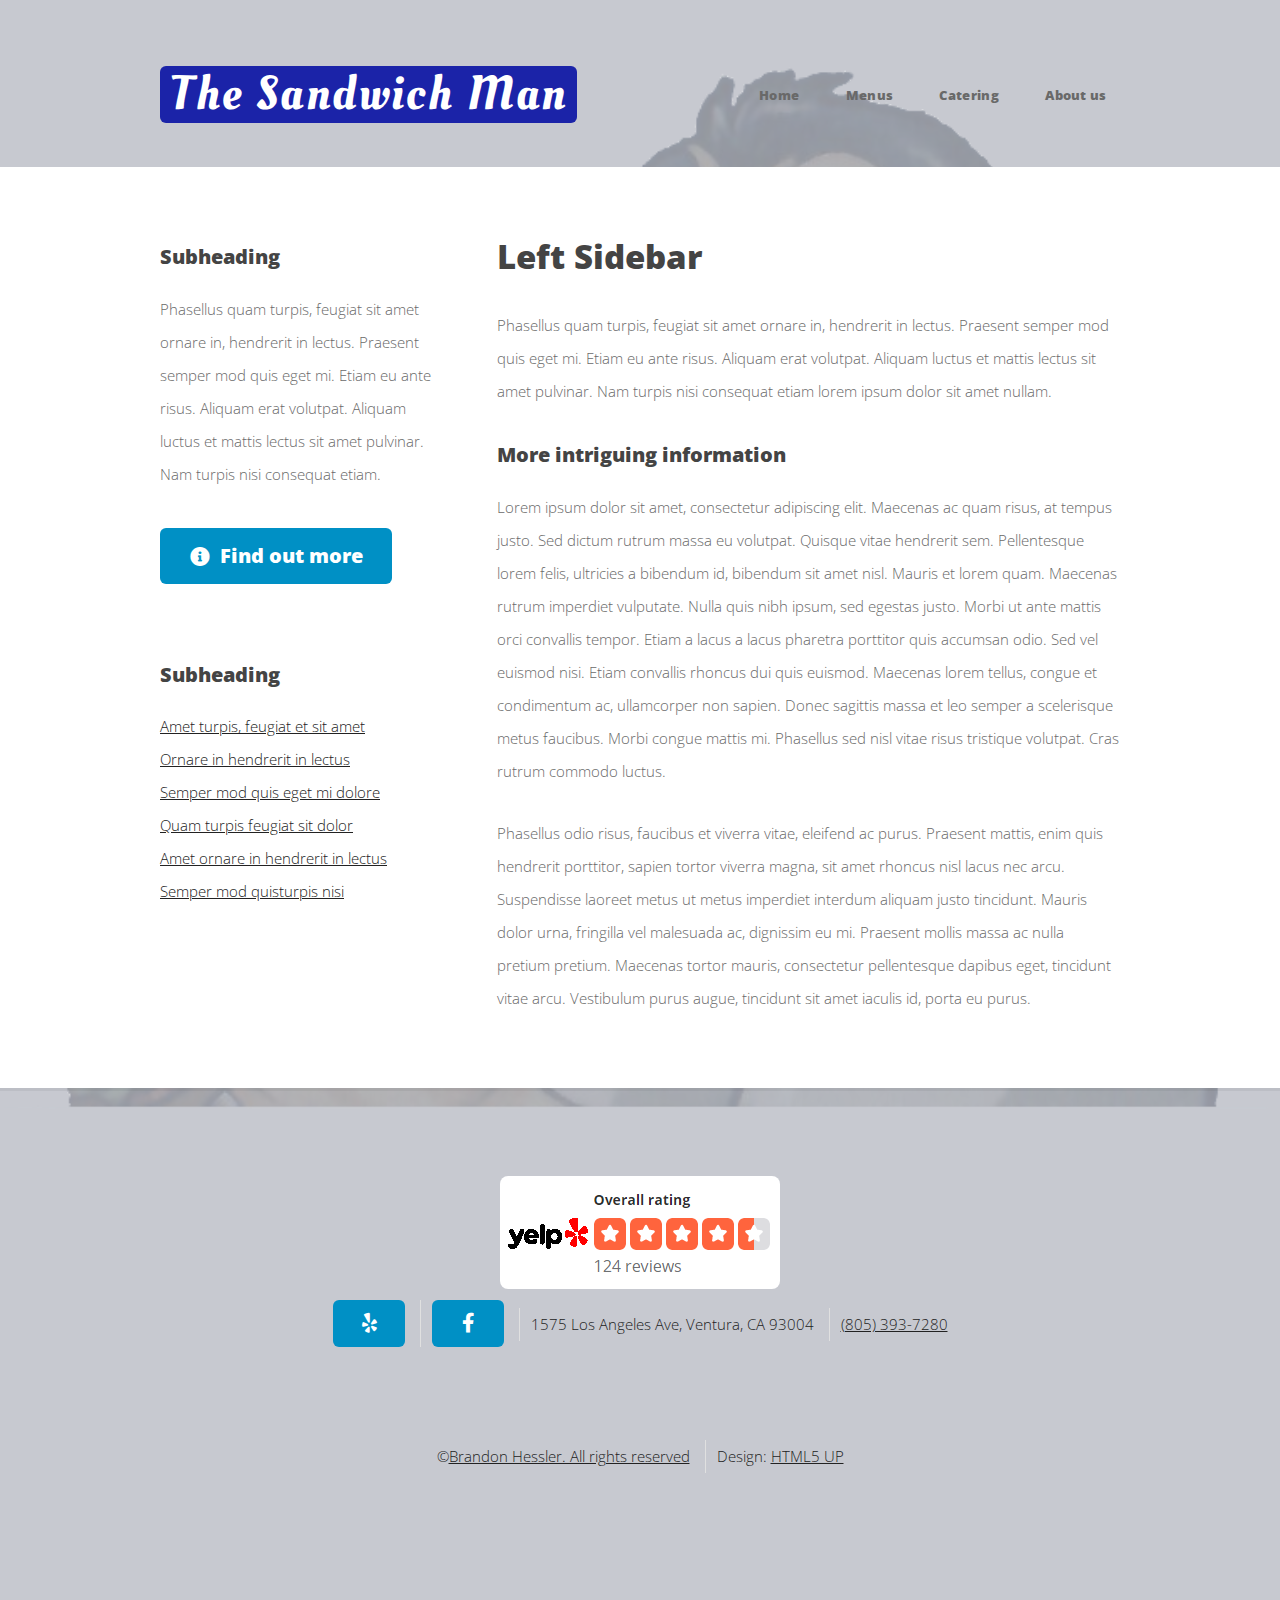
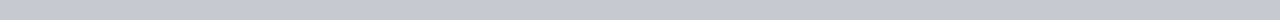
<file: location.html>
<!DOCTYPE HTML>
<!--
	Verti by HTML5 UP
	html5up.net | @ajlkn
	Free for personal and commercial use under the CCA 3.0 license (html5up.net/license)
-->
<script src="components/nav.js" type="text/javascript"></script>
<script src="components/footer.js" type="text/javascript"></script>
<style>
	html {
		scroll-behavior: smooth;
	}
</style>
<script>
	function activeNavTab() {
		let tab = document.getElementById('location');
		tab.className += 'current'
	};
</script>
<html>
	<head>
		<title>Location</title>
		<meta charset="utf-8" />
		<meta name="viewport" content="width=device-width, initial-scale=1, user-scalable=no" />
		<link rel="stylesheet" href="assets/css/main.css" />
		<link rel="apple-touch-icon" sizes="180x180" href="/apple-touch-icon.png">
		<link rel="icon" type="image/png" sizes="32x32" href="/favicon-32x32.png">
		<link rel="icon" type="image/png" sizes="16x16" href="/favicon-16x16.png">
		<link rel="manifest" href="/site.webmanifest">
		<!-- Google tag (gtag.js) -->
		<script async src="https://www.googletagmanager.com/gtag/js?id=G-FJR28DYTV8"></script>
		<script>
			window.dataLayer = window.dataLayer || [];
			function gtag(){dataLayer.push(arguments);}
			gtag('js', new Date());

			gtag('config', 'G-FJR28DYTV8');
		</script>
	</head>
	<body onload="activeNavTab()" class="is-preload left-sidebar">
		<div id="page-wrapper">

			<!-- Header -->
				<div id="header-wrapper">
					<header id="header" class="container">

						<!-- Logo -->
						<div id="logo">
							<h1><a href="index.html">The Sandwich Man</a></h1>
						</div>

						<!-- Nav -->
						<nav-bar-menu></nav-bar-menu>

					</header>
				</div>

			<!-- Main -->
				<div id="main-wrapper">
					<div class="container">
						<div class="row gtr-200">
							<div class="col-4 col-12-medium">
								<div id="sidebar">

									<!-- Sidebar -->
										<section>
											<h3>Subheading</h3>
											<p>Phasellus quam turpis, feugiat sit amet ornare in, hendrerit in lectus.
											Praesent semper mod quis eget mi. Etiam eu ante risus. Aliquam erat volutpat.
											Aliquam luctus et mattis lectus sit amet pulvinar. Nam turpis nisi
											consequat etiam.</p>
											<footer>
												<a href="#" class="button icon solid fa-info-circle">Find out more</a>
											</footer>
										</section>

										<section>
											<h3>Subheading</h3>
											<ul class="style2">
												<li><a href="#">Amet turpis, feugiat et sit amet</a></li>
												<li><a href="#">Ornare in hendrerit in lectus</a></li>
												<li><a href="#">Semper mod quis eget mi dolore</a></li>
												<li><a href="#">Quam turpis feugiat sit dolor</a></li>
												<li><a href="#">Amet ornare in hendrerit in lectus</a></li>
												<li><a href="#">Semper mod quisturpis nisi</a></li>
											</ul>
										</section>

								</div>
							</div>
							<div class="col-8 col-12-medium imp-medium">
								<div id="content">

									<!-- Content -->
										<article>

											<h2>Left Sidebar</h2>

											<p>Phasellus quam turpis, feugiat sit amet ornare in, hendrerit in lectus.
											Praesent semper mod quis eget mi. Etiam eu ante risus. Aliquam erat volutpat.
											Aliquam luctus et mattis lectus sit amet pulvinar. Nam turpis nisi
											consequat etiam lorem ipsum dolor sit amet nullam.</p>

											<h3>More intriguing information</h3>
											<p>Lorem ipsum dolor sit amet, consectetur adipiscing elit. Maecenas ac quam risus, at tempus
											justo. Sed dictum rutrum massa eu volutpat. Quisque vitae hendrerit sem. Pellentesque lorem felis,
											ultricies a bibendum id, bibendum sit amet nisl. Mauris et lorem quam. Maecenas rutrum imperdiet
											vulputate. Nulla quis nibh ipsum, sed egestas justo. Morbi ut ante mattis orci convallis tempor.
											Etiam a lacus a lacus pharetra porttitor quis accumsan odio. Sed vel euismod nisi. Etiam convallis
											rhoncus dui quis euismod. Maecenas lorem tellus, congue et condimentum ac, ullamcorper non sapien.
											Donec sagittis massa et leo semper a scelerisque metus faucibus. Morbi congue mattis mi.
											Phasellus sed nisl vitae risus tristique volutpat. Cras rutrum commodo luctus.</p>

											<p>Phasellus odio risus, faucibus et viverra vitae, eleifend ac purus. Praesent mattis, enim
											quis hendrerit porttitor, sapien tortor viverra magna, sit amet rhoncus nisl lacus nec arcu.
											Suspendisse laoreet metus ut metus imperdiet interdum aliquam justo tincidunt. Mauris dolor urna,
											fringilla vel malesuada ac, dignissim eu mi. Praesent mollis massa ac nulla pretium pretium.
											Maecenas tortor mauris, consectetur pellentesque dapibus eget, tincidunt vitae arcu.
											Vestibulum purus augue, tincidunt sit amet iaculis id, porta eu purus.</p>

										</article>

								</div>
							</div>
						</div>
					</div>
				</div>

			<!-- Footer -->
			<!-- Footer -->
			<footer-bar></footer-bar>

		</div>

		<!-- Scripts -->

			<script src="assets/js/jquery.min.js"></script>
			<script src="assets/js/jquery.dropotron.min.js"></script>
			<script src="assets/js/browser.min.js"></script>
			<script src="assets/js/breakpoints.min.js"></script>
			<script src="assets/js/util.js"></script>
			<script src="assets/js/main.js"></script>

	</body>
</html>
</file>
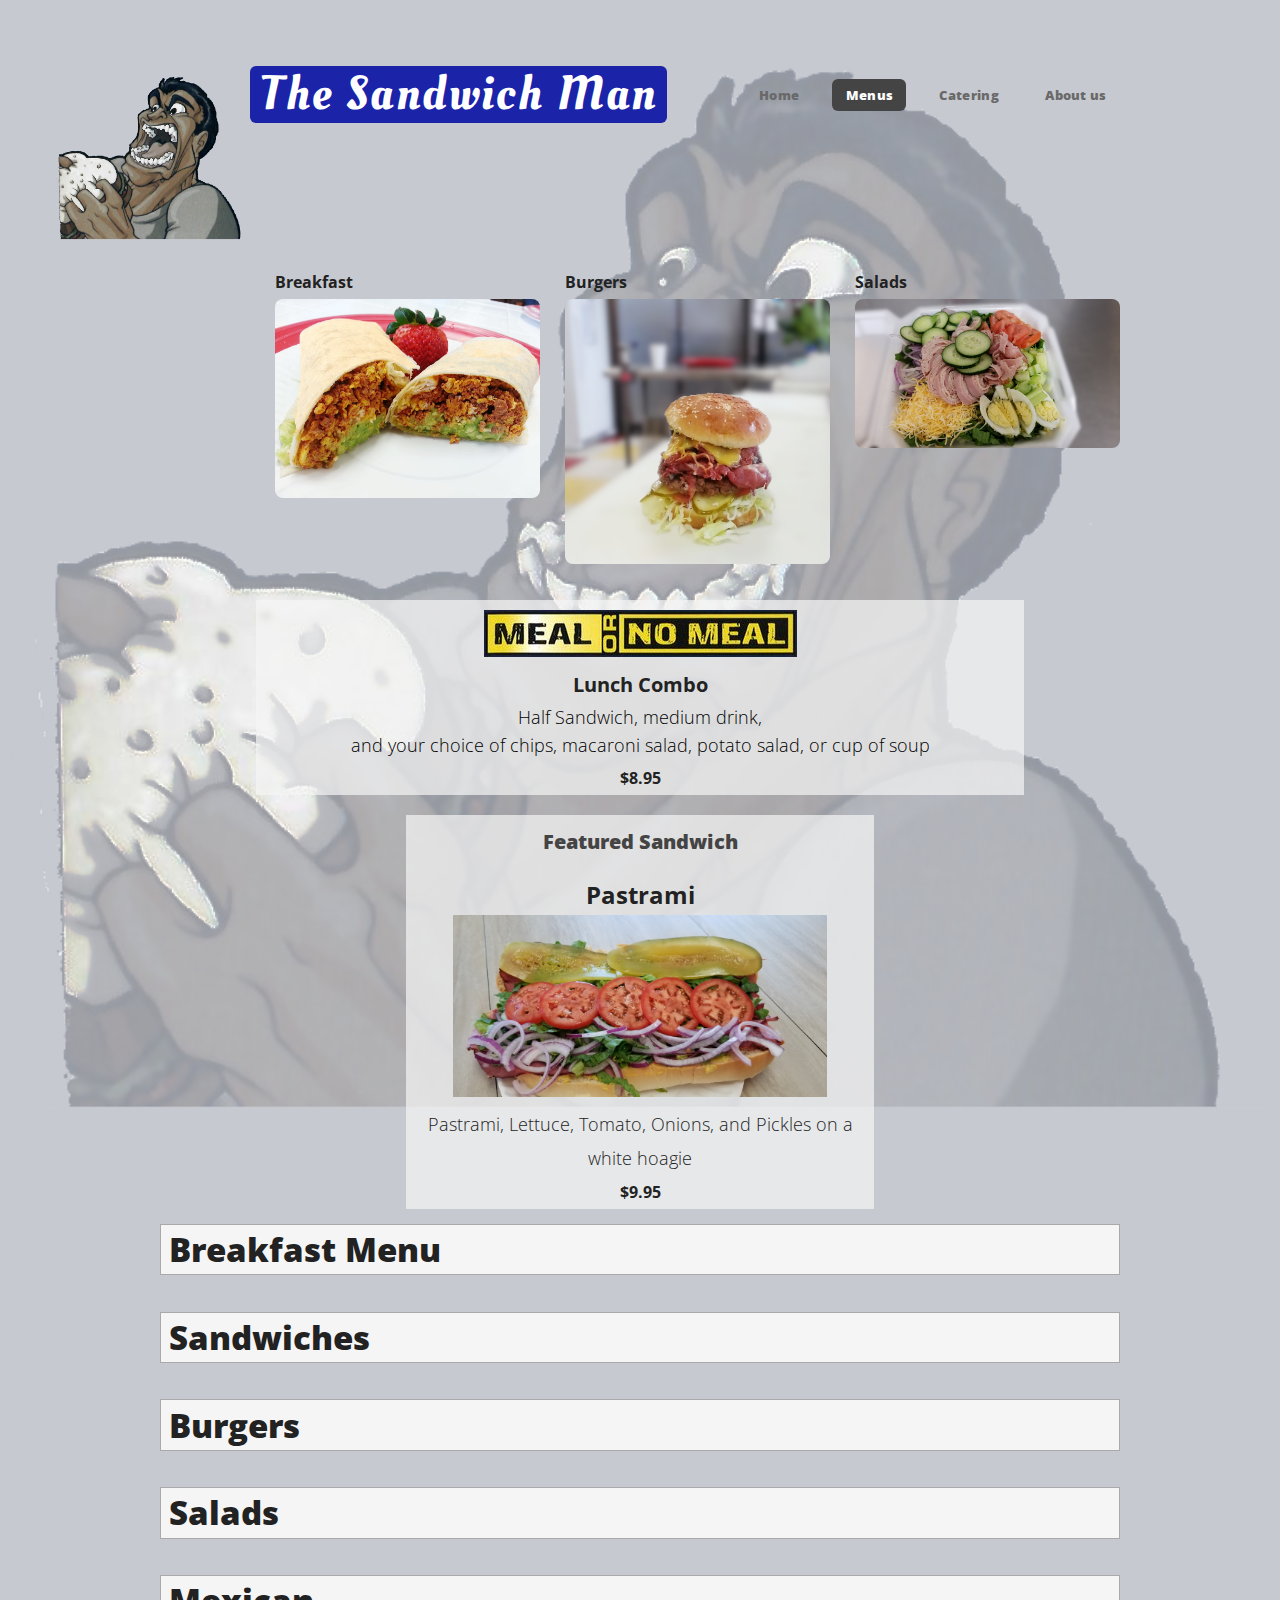
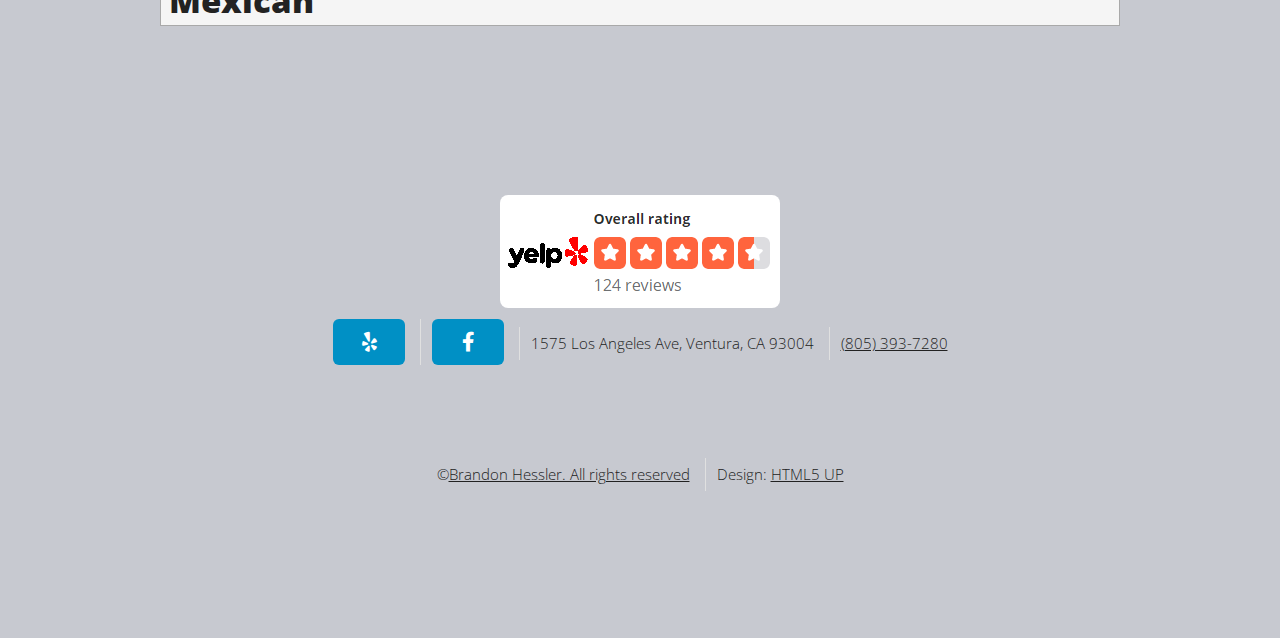
<file: menu.html>
<!DOCTYPE HTML>
<!--
	Verti by HTML5 UP
	html5up.net | @ajlkn
	Free for personal and commercial use under the CCA 3.0 license (html5up.net/license)
-->
<script src="objects/menuItem.js" type="text/javascript"></script>
<script src="objects/fillMenu.js" type="text/javascript"></script>
<script src="components/nav.js" type="text/javascript"></script>
<script src="components/footer.js" type="text/javascript"></script>
<link rel="stylesheet" href="https://cdnjs.cloudflare.com/ajax/libs/font-awesome/6.2.0/css/all.min.css" integrity="sha512-xh6O/CkQoPOWDdYTDqeRdPCVd1SpvCA9XXcUnZS2FmJNp1coAFzvtCN9BmamE+4aHK8yyUHUSCcJHgXloTyT2A==" crossorigin="anonymous" referrerpolicy="no-referrer" />
<script>
	function activeNavTab() {
		let tab = document.getElementById('menus');
		tab.className = 'current';

		let menuItems = fillMenu();
		let breakfastSandwiches = []
		menuItems.forEach(item => {
			if (item.mealServed === 'Breakfast' && item.itemClass === 'Sandwich') {
				breakfastSandwiches.push(item)
			}
		})
		let breakfastSandwichDiv = document.getElementById('BreakfastSandwich');
		breakfastSandwiches.forEach(item => {
			breakfastSandwichDiv.innerHTML += item.getHtml();
		})
	};
</script>
<style>
	html {
		scroll-behavior: smooth;
	}
	.box.feature .inner {
		padding: 1em 0.5em 0.75em 0.5em !important;
	}
	.menuitem {
		padding-left: 0.5em;
		font-family: "Droid Sans Mono",monospace;
	}

	div.menuitem > span {
		font-family: Lato,serif;
		color: rgb(211, 31, 49);
	}

	.pointer {
		cursor: pointer;
	}

	@media (max-width: 980px) {
		.hide-when-small {
			display: none;
		}
		.smallImage {
			width: 80% !important;
		}
		.smallSection {
			margin-left: 20%
		}
		.midimage {

		}
		div.marginChange {
			padding-right: 15px;
		}
		#fennwich, #dealoftheday {
			max-width: 80%;
			height: auto;
			margin: auto;
			horiz-align: center;
		}
	}
	@media (min-width: 981px) {
		div.marginChange {

		}
		#fennwich, #dealoftheday {
			max-width: 80%;
			height: auto;
		}

		div.bigrow {
			margin-top: 30px;
		}
	}


</style>
<html>
<head>
	<title>Menu</title>
	<meta charset="utf-8" />
	<meta name="viewport" content="width=device-width, initial-scale=1, user-scalable=no" />
	<link rel="stylesheet" href="assets/css/main.css" />
	<link rel="apple-touch-icon" sizes="180x180" href="/apple-touch-icon.png">
	<link rel="icon" type="image/png" sizes="32x32" href="/favicon-32x32.png">
	<link rel="icon" type="image/png" sizes="16x16" href="/favicon-16x16.png">
	<link rel="manifest" href="/site.webmanifest">
	<!-- Google tag (gtag.js) -->
	<script async src="https://www.googletagmanager.com/gtag/js?id=G-FJR28DYTV8"></script>
	<script>
		window.dataLayer = window.dataLayer || [];
		function gtag(){dataLayer.push(arguments);}
		gtag('js', new Date());

		gtag('config', 'G-FJR28DYTV8');
	</script>
</head>
<body onload="activeNavTab()" class="is-preload homepage">
<div id="page-wrapper">

	<!-- Header -->
	<div id="header-wrapper">
		<img class="hide-when-small" src="images/Logo-noBackground.png" width="200" style="float: left; margin-left: 50px" alt="" />
		<header id="header" class="container">

			<!-- Logo -->
			<div id="logo">
				<h1><a href="index.html">The Sandwich Man</a></h1>
			</div>

			<!-- Nav -->
			<nav-bar-menu></nav-bar-menu>

		</header>
	</div>
	<!-- Features -->
	<div id="features-wrapper">
		<div class="container">
			<div class="row bigrow">
				<div class="col-4 col-12-medium">
					<section class="feature smallSection">
						<span style="font-size: 16px; font-weight: bold">Breakfast</span>
						<a href="#Breakfast" class="image featured"><img class="smallImage" src="images/burrito.jpg" alt="" /></a>
					</section>
				</div>
				<div class="col-4 col-12-medium">
					<section class="feature smallSection">
						<span style="font-size: 16px; font-weight: bold">Burgers</span>
						<a href="#Burgers" class="image featured pointer toggle-content3" aria-controls="more-3"><img class="smallImage" src="images/bomber.png" alt="" /></a>
					</section>
				</div>
				<div class="col-4 col-12-medium">
					<section class="feature smallSection">
						<span style="font-size: 16px; font-weight: bold;">Salads</span>
						<a href="#Salads" class="image featured"><img class="smallImage" src="images/chefSalad.png" alt="" /></a>
					</section>
				</div>
			</div>

			<div style="text-align: center; margin: 0 auto 20px; padding-top: 10px; background-color: rgba(245, 245, 245, 0.7); width: 80%">
				<img class="smallImage" src="images/meal.jpeg" alt="" /><br/>
				<span style="font-size: 20px; font-weight: bold">Lunch Combo</span><br/>
				<p style="color: black; font-size: 18px; line-height: 28px; margin-bottom: -30px">Half Sandwich, medium drink, <br/>and your choice of chips, macaroni salad, potato salad, or cup of soup</p><br/>
				<span style="font-size: 16px; font-weight: bold">$8.95</span>
			</div>

			<div class="row">
				<div class="col-6 col-12-medium" style="text-align: center; margin: auto">
					<div style="text-align: center; margin: 0 auto 1em; padding-top: 10px; background-color: rgba(245, 245, 245, 0.7); width: 100%">
						<h3>Featured Sandwich</h3>
						<span style="font-size: 24px; font-weight: bold">Pastrami</span>
						<section class="feature" style="margin-bottom: 0 !important">
							<img id="fennwich" class="smallImage" src="images/pastrami.jpeg" alt="" />
						</section>
						<span style="font-size: 18px;">Pastrami, Lettuce, Tomato, Onions, and Pickles on a white hoagie</span><br/>
						<span style="font-size: 16px; font-weight: bold">$9.95</span>
					</div>
				</div>
<!--				<div class="col-6 col-12-medium">-->
<!--					<div style="text-align: center; margin: 0 auto 1em; padding-top: 10px; background-color: rgba(245, 245, 245, 0.7); width: 100%">-->
<!--						<span style="font-size: 24px; font-weight: bold">Deal of the Day</span>-->
<!--						<section class="feature" style="margin-bottom: 0">-->
<!--							<img id="dealoftheday" class="smallImage" src="images/dealoftheday.png" alt="Deal of the Day menu" />-->
<!--						</section>-->
<!--					</div>-->
<!--				</div>-->
			</div>

			<h2 style="width: 100%; background-color: whitesmoke; border: 1px solid darkgrey; padding: 0.25em" id="Breakfast" aria-expanded="true" aria-controls="more-1" class="pointer toggle-content1" hidden>
				<span style="text-align:center;" class="text">Breakfast Menu</span> <span class="visually-hidden1"></span></h2>
			<p></p>
			<!--			<div class="col-12-medium col-6-large">-->
			<div class="col-6 col-12-medium">
				<dl id="more-1" class="fulltext1" style="background-color: whitesmoke">
					<div class="row">
						<div class="col-6 col-12-medium marginChange" style="margin-top: -20px">
							<div class="menuitem card"><span>PB & J Sandwich</span><span class="menuitem" style="padding-left: 10px; float: right"> $6.95</span></div><hr style="border-color: #222222"/>
							<div class="menuitem card"><span>Egg & Cheese Sandwich</span><span class="menuitem" style="padding-left: 10px; float: right"> $6.25</span></div><hr style="border-color: #222222"/>
							<div class="menuitem card"><span>Bacon, Egg & Cheese Sandwich</span><span class="menuitem" style="padding-left: 10px; float: right"> $6.75</span></div><hr style="border-color: #222222"/>
							<div class="menuitem card"><span>Ham, Egg & Cheese Sandwich</span><span class="menuitem" style="padding-left: 10px; float: right"> $6.75</span></div><hr style="border-color: #222222"/>
						</div>
						<div class="col-6 col-12-medium" style="margin-top: -20px; padding-right: 15px">
							<div class="menuitem card"><span>Egg, Avocado & Cheese Sandwich</span><span class="menuitem" style="padding-left: 10px; float: right"> $6.75</span></div><hr style="border-color: #222222"/>
							<div class="menuitem card"><span>Ham, Bacon, Egg & Cheese Sandwich</span><span class="menuitem" style="padding-left: 10px; float: right"> $6.95</span></div><hr style="border-color: #222222"/>
							<div class="menuitem card"><span>Chorizo, Egg & Cheese Burrito</span><span class="menuitem" style="padding-left: 10px; float: right"> $6.95</span></div><hr style="border-color: #222222"/>
							<div class="menuitem card"><span>Ham, Bacon, Egg & Cheese Burrito</span><span class="menuitem" style="padding-left: 10px; float: right"> $6.95</span></div><hr style="border-color: #222222"/>
						</div>
					</div>
				</dl>
			</div>

			<h2 style="width: 100%; background-color: whitesmoke; border: 1px solid darkgrey; padding: 0.25em" id="Sandwiches" aria-expanded="true" aria-controls="more-2" class="pointer toggle-content2" hidden>
				<span style="text-align:center;" class="text">Sandwiches</span> <span class="visually-hidden2"></span></h2>
			<p></p>
			<!--			<div class="col-12-medium col-6-large">-->
			<div class="col-6 col-12-medium">
				<dl id="more-2" class="fulltext2" style="background-color: whitesmoke">
					<div class="row">
						<div class="col-6 col-12-medium marginChange" style="margin-top: -20px">
							<div class="menuitem card"><span>Ham</span><span class="menuitem" style="padding-left: 10px; float: right"> $9.95</span></div><hr style="border-color: #222222"/>
							<div class="menuitem card"><span>Turkey</span><span class="menuitem" style="padding-left: 10px; float: right"> $9.95</span></div><hr style="border-color: #222222"/>
							<div class="menuitem card"><span>Roast Beef</span><span class="menuitem" style="padding-left: 10px; float: right"> $9.95</span></div><hr style="border-color: #222222"/>
							<div class="menuitem card"><span>Pastrami</span><span class="menuitem" style="padding-left: 10px; float: right"> $9.95</span></div><hr style="border-color: #222222"/>
							<div class="menuitem card"><span>Veggie</span><span class="menuitem" style="padding-left: 10px; float: right"> $9.95</span></div><hr style="border-color: #222222"/>
							<div class="menuitem card"><span>Tuna</span><span class="menuitem" style="padding-left: 10px; float: right"> $9.95</span></div><hr style="border-color: #222222"/>
							<div class="menuitem card"><span>BLT</span><span class="menuitem" style="padding-left: 10px; float: right"> $9.95</span></div><hr style="border-color: #222222"/>
							<div class="menuitem card"><span>BBQ Beef</span><span class="menuitem" style="padding-left: 10px; float: right"> $9.95</span></div><hr style="border-color: #222222"/>
							<div class="menuitem card"><span>BBQ Ham</span><span class="menuitem" style="padding-left: 10px; float: right"> $9.95</span></div><hr style="border-color: #222222"/>
							<div class="menuitem card"><span>Clubhouse</span><span class="menuitem" style="padding-left: 10px; float: right"> $9.95</span></div><hr style="border-color: #222222"/>
							<div class="menuitem card"><span>French Dip</span><span class="menuitem" style="padding-left: 10px; float: right"> $9.95</span></div><hr style="border-color: #222222"/>
							<div class="menuitem card"><span>Italian Submarine</span><span class="menuitem" style="padding-left: 10px; float: right"> $9.95</span></div><hr style="border-color: #222222"/>
							<div class="menuitem card"><span>Meatball</span><span class="menuitem" style="padding-left: 10px; float: right"> $9.95</span></div><hr style="border-color: #222222"/>
							<div class="menuitem card"><span>Turkey Bacon</span><span class="menuitem" style="padding-left: 10px; float: right"> $9.95</span></div><hr style="border-color: #222222"/>
							<div class="menuitem card"><span>Turkey & Ham</span><span class="menuitem" style="padding-left: 10px; float: right"> $9.95</span></div><hr style="border-color: #222222"/>
							<div class="menuitem card"><span>Salami</span><span class="menuitem" style="padding-left: 10px; float: right"> $9.95</span></div><hr style="border-color: #222222"/>
						</div>
						<div class="col-6 col-12-medium" style="margin-top: -20px; padding-right: 15px">
							<div class="menuitem card"><span>Pastrami Dip</span><span class="menuitem" style="padding-left: 10px; float: right"> $9.95</span></div><hr style="border-color: #222222"/>
							<div class="menuitem card"><span>Turkey & Avocado</span><span class="menuitem" style="padding-left: 10px; float: right"> $9.95</span></div><hr style="border-color: #222222"/>
							<div class="menuitem card"><span>Turkey Bacon Melt</span><span class="menuitem" style="padding-left: 10px; float: right"> $9.95</span></div><hr style="border-color: #222222"/>
							<div class="menuitem card"><span>Turkey & Bacon Ranch</span><span class="menuitem" style="padding-left: 10px; float: right"> $9.95</span></div><hr style="border-color: #222222"/>
							<div class="menuitem card"><span>Tuna Salad</span><span class="menuitem" style="padding-left: 10px; float: right"> $9.95</span></div><hr style="border-color: #222222"/>
							<div class="menuitem card"><span>Tuna Melt</span><span class="menuitem" style="padding-left: 10px; float: right"> $9.95</span></div><hr style="border-color: #222222"/>
							<div class="menuitem card"><span>Egg Salad</span><span class="menuitem" style="padding-left: 10px; float: right"> $9.95</span></div><hr style="border-color: #222222"/>
							<div class="menuitem card"><span>Roast Beef Cheddar Melt</span><span class="menuitem" style="padding-left: 10px; float: right"> $9.95</span></div><hr style="border-color: #222222"/>
							<div class="menuitem card"><span>California Club</span><span class="menuitem" style="padding-left: 10px; float: right"> $9.95</span></div><hr style="border-color: #222222"/>
							<div class="menuitem card"><span>Grilled Chicken</span><span class="menuitem" style="padding-left: 10px; float: right"> $9.95</span></div><hr style="border-color: #222222"/>
							<div class="menuitem card"><span>Teriyaki Chicken</span><span class="menuitem" style="padding-left: 10px; float: right"> $9.95</span></div><hr style="border-color: #222222"/>
							<div class="menuitem card"><span>Chicken Club</span><span class="menuitem" style="padding-left: 10px; float: right"> $9.95</span></div><hr style="border-color: #222222"/>
							<div class="menuitem card"><span>Chicken Salad</span><span class="menuitem" style="padding-left: 10px; float: right"> $9.95</span></div><hr style="border-color: #222222"/>
							<div class="menuitem card"><span>BBQ Chicken</span><span class="menuitem" style="padding-left: 10px; float: right"> $9.95</span></div><hr style="border-color: #222222"/>
							<div class="menuitem card"><span>Pastrami Ruben</span><span class="menuitem" style="padding-left: 10px; float: right"> $9.95</span></div><hr style="border-color: #222222"/>
						</div>
					</div>
				</dl>
			</div>

			<h2 style="width: 100%; background-color: whitesmoke; border: 1px solid darkgrey; padding: 0.25em" id="Burgers" aria-expanded="true" aria-controls="more-3" class="pointer toggle-content3" hidden>
				<span style="text-align:center;" class="text">Burgers</span> <span class="visually-hidden3"></span></h2>
			<p></p>
			<!--			<div class="col-12-medium col-6-large">-->
			<div class="col-6 col-12-medium">
				<dl id="more-3" class="fulltext3" style="background-color: whitesmoke">
					<div class="row">
						<div class="col-6 col-12-medium marginChange" style="margin-top: -20px">
							<div class="menuitem card"><span>Bomber Burger</span><span class="menuitem" style="padding-left: 10px; float: right"> $9.95</span></div><hr style="border-color: #222222"/>
							<div class="menuitem card"><span>Avocado Burger</span><span class="menuitem" style="padding-left: 10px; float: right"> $8.95</span></div><hr style="border-color: #222222"/>
							<div class="menuitem card"><span>Pastrami Burger</span><span class="menuitem" style="padding-left: 10px; float: right"> $8.95</span></div><hr style="border-color: #222222"/>
						</div>
						<div class="col-6 col-12-medium" style="margin-top: -20px; padding-right: 15px">
							<div class="menuitem card"><span>Jalapeño Burger</span><span class="menuitem" style="padding-left: 10px; float: right"> $8.95</span></div><hr style="border-color: #222222"/>
							<div class="menuitem card"><span>Bacon Cheese Burger</span><span class="menuitem" style="padding-left: 10px; float: right"> $8.95</span></div><hr style="border-color: #222222"/>
							<div class="menuitem card"><span>Cheese Burger</span><span class="menuitem" style="padding-left: 10px; float: right"> $7.95</span></div><hr style="border-color: #222222"/>
						</div>
					</div>
				</dl>
			</div>

			<h2 style="width: 100%; background-color: whitesmoke; border: 1px solid darkgrey; padding: 0.25em" id="Salads" aria-expanded="true" aria-controls="more-4" class="pointer toggle-content4" hidden>
				<span style="text-align:center;" class="text">Salads</span> <span class="visually-hidden4"></span></h2>
			<p></p>
			<!--			<div class="col-12-medium col-6-large">-->
			<div class="col-6 col-12-medium">
				<dl id="more-4" class="fulltext4" style="background-color: whitesmoke">
					<div class="row">
						<div class="col-6 col-12-medium marginChange" style="margin-top: -20px">
							<div class="menuitem card"><span>Chef Salad</span><span class="menuitem" style="padding-left: 10px; float: right"> $8.25</span></div><hr style="border-color: #222222"/>
							<div class="menuitem card"><span>Tuna Salad</span><span class="menuitem" style="padding-left: 10px; float: right"> $8.25</span></div><hr style="border-color: #222222"/>
						</div>
						<div class="col-6 col-12-medium" style="margin-top: -20px; padding-right: 15px">
							<div class="menuitem card"><span>Grilled Chicken Salad</span><span class="menuitem" style="padding-left: 10px; float: right"> $8.25</span></div><hr style="border-color: #222222"/>
							<div class="menuitem card"><span>Tossed Salad</span><span class="menuitem" style="padding-left: 10px; float: right"> $7.95</span></div><hr style="border-color: #222222"/>
						</div>
					</div>
				</dl>
			</div>

			<h2 style="width: 100%; background-color: whitesmoke; border: 1px solid darkgrey; padding: 0.25em" id="Mexican" aria-expanded="true" aria-controls="more-5" class="pointer toggle-content5" hidden>
				<span style="text-align:center;" class="text">Mexican</span> <span class="visually-hidden5"></span></h2>
			<p></p>
			<!--			<div class="col-12-medium col-6-large">-->
			<div class="col-6 col-12-medium">
				<dl id="more-5" class="fulltext5" style="background-color: whitesmoke">
					<div class="row">
						<div class="col-6 col-12-medium marginChange" style="margin-top: -20px">
							<div class="menuitem card"><span>Nachos</span><span class="menuitem" style="padding-left: 10px; float: right"> $7.95</span></div><hr style="border-color: #222222"/>
							<div class="menuitem card"><span>Nachos Grande</span><span class="menuitem" style="padding-left: 10px; float: right"> $9.95</span></div><hr style="border-color: #222222"/>
							<div class="menuitem card"><span>Tostada w/ Guacamole</span><span class="menuitem" style="padding-left: 10px; float: right"> $5.95</span></div><hr style="border-color: #222222"/>
							<div class="menuitem card"><span>Tostada w/ Beef</span><span class="menuitem" style="padding-left: 10px; float: right"> $6.95</span></div><hr style="border-color: #222222"/>
						</div>
						<div class="col-6 col-12-medium" style="margin-top: -20px; padding-right: 15px">
							<div class="menuitem card"><span>Shredded Beef Torta</span><span class="menuitem" style="padding-left: 10px; float: right"> $9.95</span></div><hr style="border-color: #222222"/>
							<div class="menuitem card"><span>Cheese Quesadilla</span><span class="menuitem" style="padding-left: 10px; float: right"> $6.95</span></div><hr style="border-color: #222222"/>
							<div class="menuitem card"><span>Chicken Quesadilla</span><span class="menuitem" style="padding-left: 10px; float: right"> $9.95</span></div><hr style="border-color: #222222"/>
							<div class="menuitem card"><span>Beef Quesadilla</span><span class="menuitem" style="padding-left: 10px; float: right"> $9.95</span></div><hr style="border-color: #222222"/>
						</div>
					</div>
				</dl>
			</div>
		</div>
	</div>
<!--

	<div id="main-wrapper">
		<div class="container">
			<div class="row gtr-200">
				<div class="col-4 col-12-medium">

					Sidebar
					<div id="sidebar">
						<section class="widget thumbnails">
							<h3>Interesting stuff</h3>
							<div class="grid">
								<div class="row gtr-50">
									<div class="col-6"><a href="#" class="image fit"><img src="images/pic04.jpg" alt="" /></a></div>
									<div class="col-6"><a href="#" class="image fit"><img src="images/pic05.jpg" alt="" /></a></div>
									<div class="col-6"><a href="#" class="image fit"><img src="images/pic06.jpg" alt="" /></a></div>
									<div class="col-6"><a href="#" class="image fit"><img src="images/pic07.jpg" alt="" /></a></div>
								</div>
							</div>
							<a href="#" class="button icon fa-file-alt">More</a>
						</section>
					</div>

				</div>
				<div class="col-8 col-12-medium imp-medium">

					 Content
					<div id="content">
						<section class="last">
							<h2 id="">So what's this all about?</h2>
							<p>This is <strong>Verti</strong>, a free and fully responsive HTML5 site template by <a href="http://html5up.net">HTML5 UP</a>.
								Verti is released under the <a href="http://html5up.net/license">Creative Commons Attribution license</a>, so feel free to use it for any personal or commercial project you might have going on (just don't forget to credit us for the design!)</p>
							<p>Phasellus quam turpis, feugiat sit amet ornare in, hendrerit in lectus. Praesent semper bibendum ipsum, et tristique augue fringilla eu. Vivamus id risus vel dolor auctor euismod quis eget mi. Etiam eu ante risus. Aliquam erat volutpat. Aliquam luctus mattis lectus sit amet phasellus quam turpis.</p>
							<a href="#" class="button icon solid fa-arrow-circle-right">Continue Reading</a>
						</section>
					</div>

				</div>
			</div>
		</div>
	</div>
-->
	<!-- Footer -->
	<!-- Footer -->
	<footer-bar></footer-bar>

</div>

<!-- Scripts -->

<script src="assets/js/jquery.min.js"></script>
<script src="assets/js/jquery.dropotron.min.js"></script>
<script src="assets/js/browser.min.js"></script>
<script src="assets/js/breakpoints.min.js"></script>
<script src="assets/js/util.js"></script>
<script src="assets/js/main.js"></script>

</body>
</html>
</file>
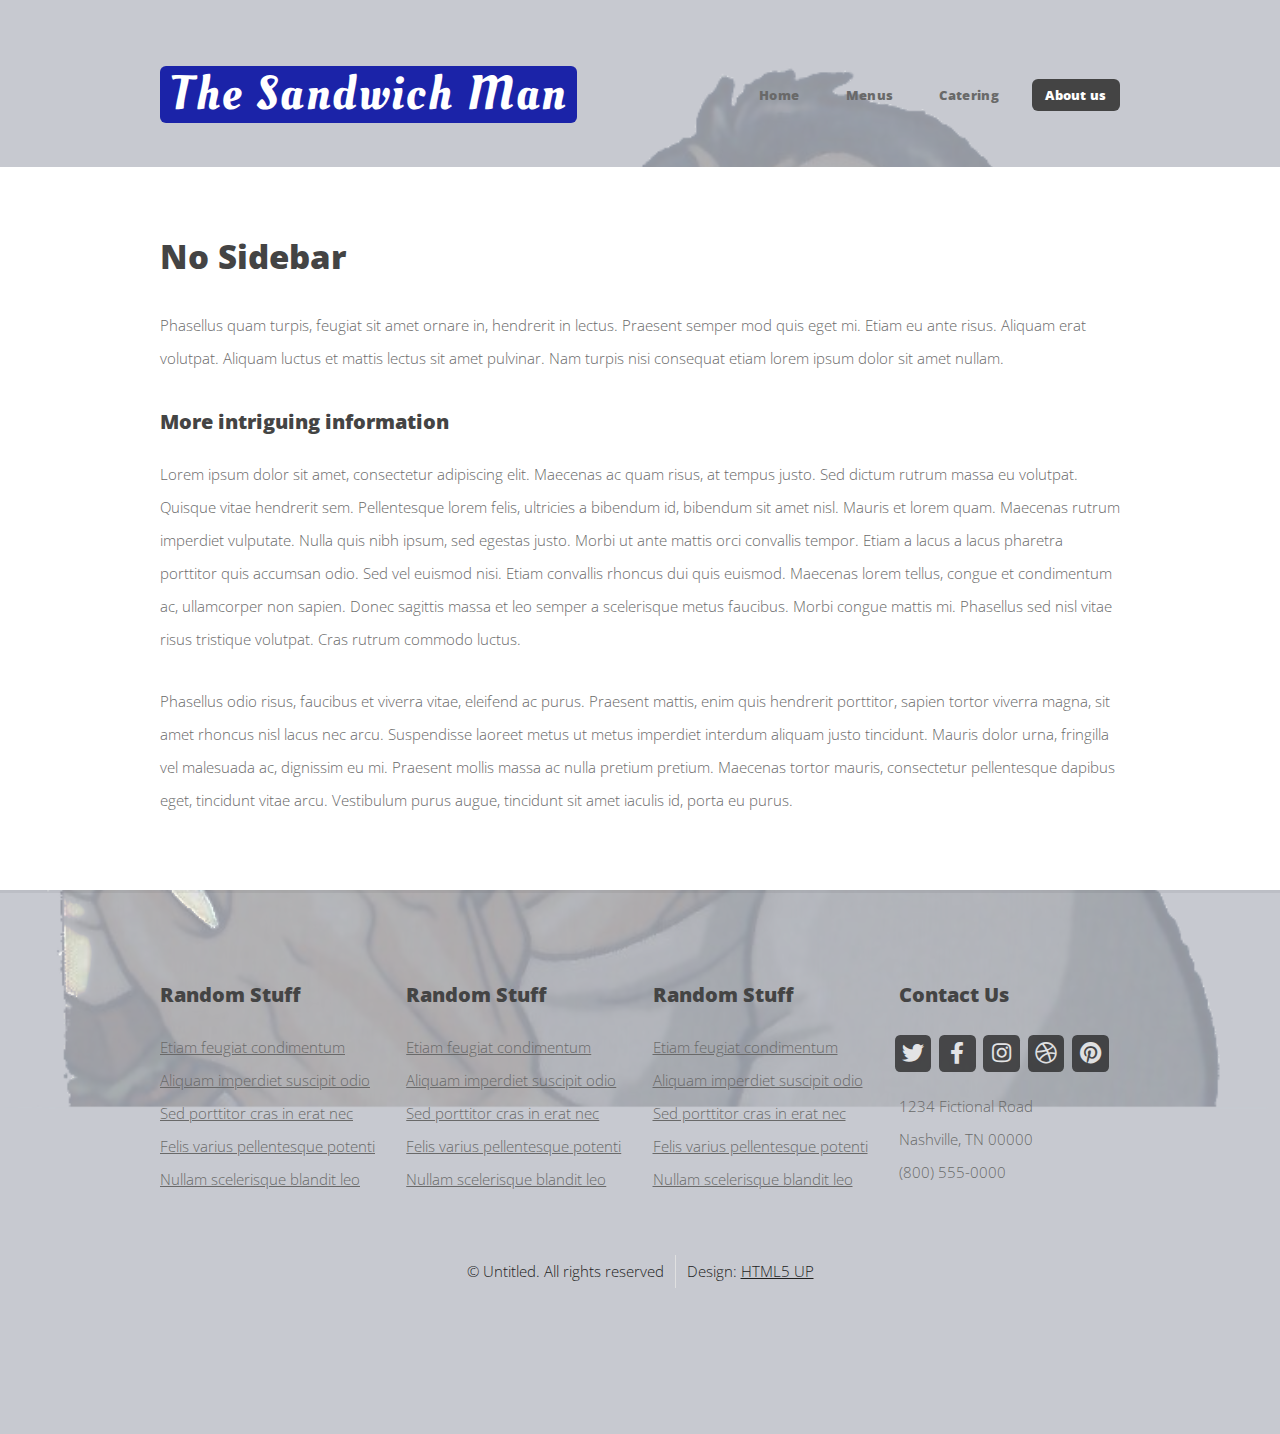
<file: no-sidebar.html>
<!DOCTYPE HTML>
<!--
	Verti by HTML5 UP
	html5up.net | @ajlkn
	Free for personal and commercial use under the CCA 3.0 license (html5up.net/license)
-->
<script src="components/nav.js" type="text/javascript"></script>
<style>
	html {
		scroll-behavior: smooth;
	}
</style>
<script>
	function activeNavTab() {
		let tab = document.getElementById('about');
		tab.className += 'current'
	};
</script>
<html>
	<head>
		<title>The Sandwich Man</title>
		<meta charset="utf-8" />
		<meta name="viewport" content="width=device-width, initial-scale=1, user-scalable=no" />
		<link rel="stylesheet" href="assets/css/main.css" />
		<link rel="apple-touch-icon" sizes="180x180" href="/apple-touch-icon.png">
		<link rel="icon" type="image/png" sizes="32x32" href="/favicon-32x32.png">
		<link rel="icon" type="image/png" sizes="16x16" href="/favicon-16x16.png">
		<link rel="manifest" href="/site.webmanifest">
	</head>
	<body onload="activeNavTab()" class="is-preload no-sidebar">
		<div id="page-wrapper">

			<!-- Header -->
				<div id="header-wrapper">
					<header id="header" class="container">

						<!-- Logo -->
						<div id="logo">
							<h1><a href="index.html">The Sandwich Man</a></h1>
						</div>

						<!-- Nav -->
						<nav-bar-menu></nav-bar-menu>

					</header>
				</div>

			<!-- Main -->
				<div id="main-wrapper">
					<div class="container">
						<div id="content">

							<!-- Content -->
								<article>

									<h2>No Sidebar</h2>

									<p>Phasellus quam turpis, feugiat sit amet ornare in, hendrerit in lectus.
									Praesent semper mod quis eget mi. Etiam eu ante risus. Aliquam erat volutpat.
									Aliquam luctus et mattis lectus sit amet pulvinar. Nam turpis nisi
									consequat etiam lorem ipsum dolor sit amet nullam.</p>

									<h3>More intriguing information</h3>
									<p>Lorem ipsum dolor sit amet, consectetur adipiscing elit. Maecenas ac quam risus, at tempus
									justo. Sed dictum rutrum massa eu volutpat. Quisque vitae hendrerit sem. Pellentesque lorem felis,
									ultricies a bibendum id, bibendum sit amet nisl. Mauris et lorem quam. Maecenas rutrum imperdiet
									vulputate. Nulla quis nibh ipsum, sed egestas justo. Morbi ut ante mattis orci convallis tempor.
									Etiam a lacus a lacus pharetra porttitor quis accumsan odio. Sed vel euismod nisi. Etiam convallis
									rhoncus dui quis euismod. Maecenas lorem tellus, congue et condimentum ac, ullamcorper non sapien.
									Donec sagittis massa et leo semper a scelerisque metus faucibus. Morbi congue mattis mi.
									Phasellus sed nisl vitae risus tristique volutpat. Cras rutrum commodo luctus.</p>

									<p>Phasellus odio risus, faucibus et viverra vitae, eleifend ac purus. Praesent mattis, enim
									quis hendrerit porttitor, sapien tortor viverra magna, sit amet rhoncus nisl lacus nec arcu.
									Suspendisse laoreet metus ut metus imperdiet interdum aliquam justo tincidunt. Mauris dolor urna,
									fringilla vel malesuada ac, dignissim eu mi. Praesent mollis massa ac nulla pretium pretium.
									Maecenas tortor mauris, consectetur pellentesque dapibus eget, tincidunt vitae arcu.
									Vestibulum purus augue, tincidunt sit amet iaculis id, porta eu purus.</p>

								</article>

						</div>
					</div>
				</div>

			<!-- Footer -->
				<div id="footer-wrapper">
					<footer id="footer" class="container">
						<div class="row">
							<div class="col-3 col-6-medium col-12-small">

								<!-- Links -->
									<section class="widget links">
										<h3>Random Stuff</h3>
										<ul class="style2">
											<li><a href="#">Etiam feugiat condimentum</a></li>
											<li><a href="#">Aliquam imperdiet suscipit odio</a></li>
											<li><a href="#">Sed porttitor cras in erat nec</a></li>
											<li><a href="#">Felis varius pellentesque potenti</a></li>
											<li><a href="#">Nullam scelerisque blandit leo</a></li>
										</ul>
									</section>

							</div>
							<div class="col-3 col-6-medium col-12-small">

								<!-- Links -->
									<section class="widget links">
										<h3>Random Stuff</h3>
										<ul class="style2">
											<li><a href="#">Etiam feugiat condimentum</a></li>
											<li><a href="#">Aliquam imperdiet suscipit odio</a></li>
											<li><a href="#">Sed porttitor cras in erat nec</a></li>
											<li><a href="#">Felis varius pellentesque potenti</a></li>
											<li><a href="#">Nullam scelerisque blandit leo</a></li>
										</ul>
									</section>

							</div>
							<div class="col-3 col-6-medium col-12-small">

								<!-- Links -->
									<section class="widget links">
										<h3>Random Stuff</h3>
										<ul class="style2">
											<li><a href="#">Etiam feugiat condimentum</a></li>
											<li><a href="#">Aliquam imperdiet suscipit odio</a></li>
											<li><a href="#">Sed porttitor cras in erat nec</a></li>
											<li><a href="#">Felis varius pellentesque potenti</a></li>
											<li><a href="#">Nullam scelerisque blandit leo</a></li>
										</ul>
									</section>

							</div>
							<div class="col-3 col-6-medium col-12-small">

								<!-- Contact -->
									<section class="widget contact">
										<h3>Contact Us</h3>
										<ul>
											<li><a href="#" class="icon brands fa-twitter"><span class="label">Twitter</span></a></li>
											<li><a href="#" class="icon brands fa-facebook-f"><span class="label">Facebook</span></a></li>
											<li><a href="#" class="icon brands fa-instagram"><span class="label">Instagram</span></a></li>
											<li><a href="#" class="icon brands fa-dribbble"><span class="label">Dribbble</span></a></li>
											<li><a href="#" class="icon brands fa-pinterest"><span class="label">Pinterest</span></a></li>
										</ul>
										<p>1234 Fictional Road<br />
										Nashville, TN 00000<br />
										(800) 555-0000</p>
									</section>

							</div>
						</div>
						<div class="row">
							<div class="col-12">
								<div id="copyright">
									<ul class="menu">
										<li>&copy; Untitled. All rights reserved</li><li>Design: <a href="http://html5up.net">HTML5 UP</a></li>
									</ul>
								</div>
							</div>
						</div>
					</footer>
				</div>

			</div>

		<!-- Scripts -->

			<script src="assets/js/jquery.min.js"></script>
			<script src="assets/js/jquery.dropotron.min.js"></script>
			<script src="assets/js/browser.min.js"></script>
			<script src="assets/js/breakpoints.min.js"></script>
			<script src="assets/js/util.js"></script>
			<script src="assets/js/main.js"></script>

	</body>
</html>
</file>
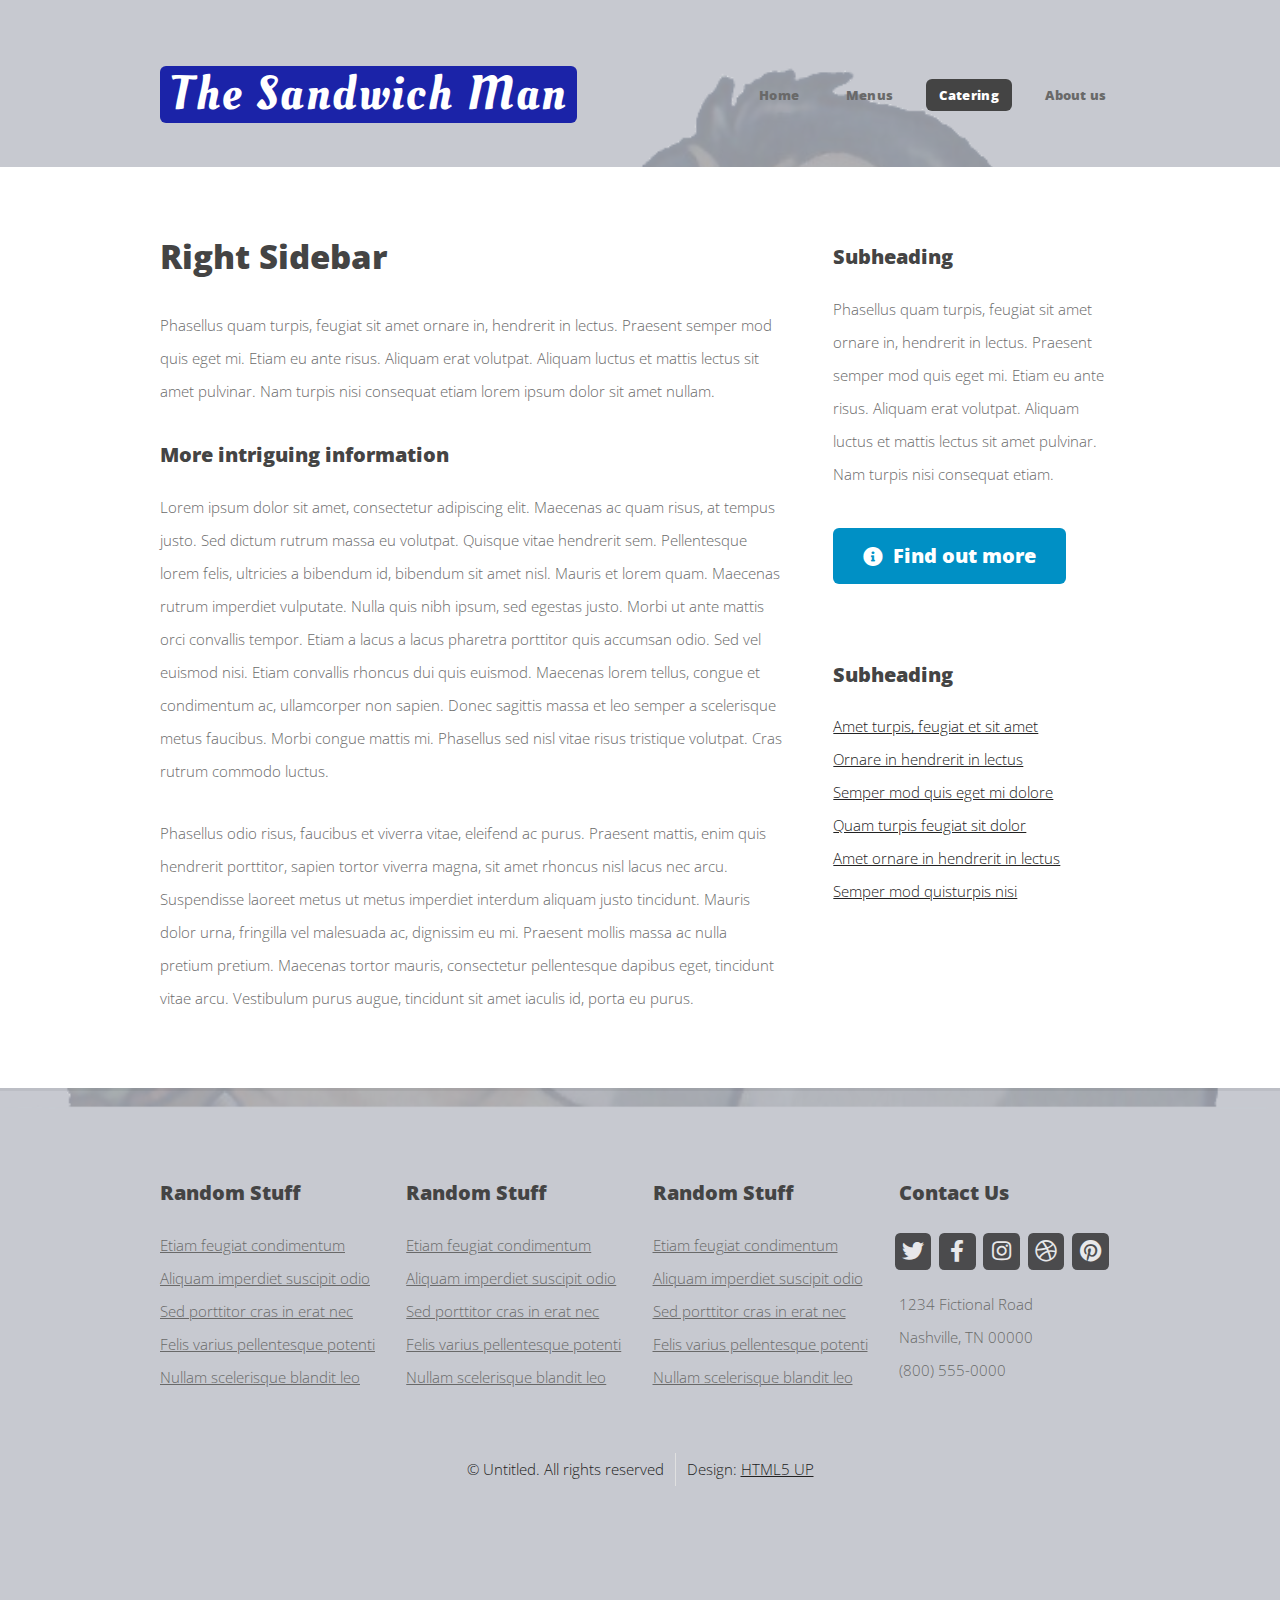
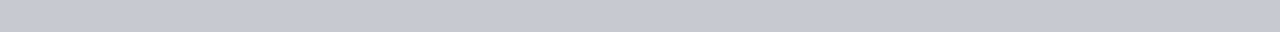
<file: right-sidebar.html>
<!DOCTYPE HTML>
<!--
	Verti by HTML5 UP
	html5up.net | @ajlkn
	Free for personal and commercial use under the CCA 3.0 license (html5up.net/license)
-->
<script src="components/nav.js" type="text/javascript"></script>
<style>
	html {
		scroll-behavior: smooth;
	}
</style>
<script>
	function activeNavTab() {
		let tab = document.getElementById('catering');
		tab.className += 'current'
	};
</script>
<html>
	<head>
		<title>The Sandwich Man</title>
		<meta charset="utf-8" />
		<meta name="viewport" content="width=device-width, initial-scale=1, user-scalable=no" />
		<link rel="stylesheet" href="assets/css/main.css" />
		<link rel="apple-touch-icon" sizes="180x180" href="/apple-touch-icon.png">
		<link rel="icon" type="image/png" sizes="32x32" href="/favicon-32x32.png">
		<link rel="icon" type="image/png" sizes="16x16" href="/favicon-16x16.png">
		<link rel="manifest" href="/site.webmanifest">
	</head>
	<body onload="activeNavTab()" class="is-preload right-sidebar">
		<div id="page-wrapper">

			<!-- Header -->
				<div id="header-wrapper">
					<header id="header" class="container">

						<!-- Logo -->
						<div id="logo">
							<h1><a href="index.html">The Sandwich Man</a></h1>
						</div>

						<!-- Nav -->
						<nav-bar-menu></nav-bar-menu>

					</header>
				</div>

			<!-- Main -->
				<div id="main-wrapper">
					<div class="container">
						<div class="row gtr-200">
							<div class="col-8 col-12-medium">
								<div id="content">

									<!-- Content -->
										<article>

											<h2>Right Sidebar</h2>

											<p>Phasellus quam turpis, feugiat sit amet ornare in, hendrerit in lectus.
											Praesent semper mod quis eget mi. Etiam eu ante risus. Aliquam erat volutpat.
											Aliquam luctus et mattis lectus sit amet pulvinar. Nam turpis nisi
											consequat etiam lorem ipsum dolor sit amet nullam.</p>

											<h3>More intriguing information</h3>
											<p>Lorem ipsum dolor sit amet, consectetur adipiscing elit. Maecenas ac quam risus, at tempus
											justo. Sed dictum rutrum massa eu volutpat. Quisque vitae hendrerit sem. Pellentesque lorem felis,
											ultricies a bibendum id, bibendum sit amet nisl. Mauris et lorem quam. Maecenas rutrum imperdiet
											vulputate. Nulla quis nibh ipsum, sed egestas justo. Morbi ut ante mattis orci convallis tempor.
											Etiam a lacus a lacus pharetra porttitor quis accumsan odio. Sed vel euismod nisi. Etiam convallis
											rhoncus dui quis euismod. Maecenas lorem tellus, congue et condimentum ac, ullamcorper non sapien.
											Donec sagittis massa et leo semper a scelerisque metus faucibus. Morbi congue mattis mi.
											Phasellus sed nisl vitae risus tristique volutpat. Cras rutrum commodo luctus.</p>

											<p>Phasellus odio risus, faucibus et viverra vitae, eleifend ac purus. Praesent mattis, enim
											quis hendrerit porttitor, sapien tortor viverra magna, sit amet rhoncus nisl lacus nec arcu.
											Suspendisse laoreet metus ut metus imperdiet interdum aliquam justo tincidunt. Mauris dolor urna,
											fringilla vel malesuada ac, dignissim eu mi. Praesent mollis massa ac nulla pretium pretium.
											Maecenas tortor mauris, consectetur pellentesque dapibus eget, tincidunt vitae arcu.
											Vestibulum purus augue, tincidunt sit amet iaculis id, porta eu purus.</p>

										</article>

								</div>
							</div>
							<div class="col-4 col-12-medium">
								<div id="sidebar">

									<!-- Sidebar -->
										<section>
											<h3>Subheading</h3>
											<p>Phasellus quam turpis, feugiat sit amet ornare in, hendrerit in lectus.
											Praesent semper mod quis eget mi. Etiam eu ante risus. Aliquam erat volutpat.
											Aliquam luctus et mattis lectus sit amet pulvinar. Nam turpis nisi
											consequat etiam.</p>
											<footer>
												<a href="#" class="button icon solid fa-info-circle">Find out more</a>
											</footer>
										</section>

										<section>
											<h3>Subheading</h3>
											<ul class="style2">
												<li><a href="#">Amet turpis, feugiat et sit amet</a></li>
												<li><a href="#">Ornare in hendrerit in lectus</a></li>
												<li><a href="#">Semper mod quis eget mi dolore</a></li>
												<li><a href="#">Quam turpis feugiat sit dolor</a></li>
												<li><a href="#">Amet ornare in hendrerit in lectus</a></li>
												<li><a href="#">Semper mod quisturpis nisi</a></li>
											</ul>
										</section>

								</div>
							</div>
						</div>
					</div>
				</div>

			<!-- Footer -->
				<div id="footer-wrapper">
					<footer id="footer" class="container">
						<div class="row">
							<div class="col-3 col-6-medium col-12-small">

								<!-- Links -->
									<section class="widget links">
										<h3>Random Stuff</h3>
										<ul class="style2">
											<li><a href="#">Etiam feugiat condimentum</a></li>
											<li><a href="#">Aliquam imperdiet suscipit odio</a></li>
											<li><a href="#">Sed porttitor cras in erat nec</a></li>
											<li><a href="#">Felis varius pellentesque potenti</a></li>
											<li><a href="#">Nullam scelerisque blandit leo</a></li>
										</ul>
									</section>

							</div>
							<div class="col-3 col-6-medium col-12-small">

								<!-- Links -->
									<section class="widget links">
										<h3>Random Stuff</h3>
										<ul class="style2">
											<li><a href="#">Etiam feugiat condimentum</a></li>
											<li><a href="#">Aliquam imperdiet suscipit odio</a></li>
											<li><a href="#">Sed porttitor cras in erat nec</a></li>
											<li><a href="#">Felis varius pellentesque potenti</a></li>
											<li><a href="#">Nullam scelerisque blandit leo</a></li>
										</ul>
									</section>

							</div>
							<div class="col-3 col-6-medium col-12-small">

								<!-- Links -->
									<section class="widget links">
										<h3>Random Stuff</h3>
										<ul class="style2">
											<li><a href="#">Etiam feugiat condimentum</a></li>
											<li><a href="#">Aliquam imperdiet suscipit odio</a></li>
											<li><a href="#">Sed porttitor cras in erat nec</a></li>
											<li><a href="#">Felis varius pellentesque potenti</a></li>
											<li><a href="#">Nullam scelerisque blandit leo</a></li>
										</ul>
									</section>

							</div>
							<div class="col-3 col-6-medium col-12-small">

								<!-- Contact -->
									<section class="widget contact">
										<h3>Contact Us</h3>
										<ul>
											<li><a href="#" class="icon brands fa-twitter"><span class="label">Twitter</span></a></li>
											<li><a href="#" class="icon brands fa-facebook-f"><span class="label">Facebook</span></a></li>
											<li><a href="#" class="icon brands fa-instagram"><span class="label">Instagram</span></a></li>
											<li><a href="#" class="icon brands fa-dribbble"><span class="label">Dribbble</span></a></li>
											<li><a href="#" class="icon brands fa-pinterest"><span class="label">Pinterest</span></a></li>
										</ul>
										<p>1234 Fictional Road<br />
										Nashville, TN 00000<br />
										(800) 555-0000</p>
									</section>

							</div>
						</div>
						<div class="row">
							<div class="col-12">
								<div id="copyright">
									<ul class="menu">
										<li>&copy; Untitled. All rights reserved</li><li>Design: <a href="http://html5up.net">HTML5 UP</a></li>
									</ul>
								</div>
							</div>
						</div>
					</footer>
				</div>

			</div>

		<!-- Scripts -->

			<script src="assets/js/jquery.min.js"></script>
			<script src="assets/js/jquery.dropotron.min.js"></script>
			<script src="assets/js/browser.min.js"></script>
			<script src="assets/js/breakpoints.min.js"></script>
			<script src="assets/js/util.js"></script>
			<script src="assets/js/main.js"></script>

	</body>
</html>
</file>
<file: assets/css/main.css>
@import url("fontawesome-all.min.css");
@import url("https://fonts.googleapis.com/css?family=Oleo+Script:400|Open+Sans:300,300italic,600,600italic,800");

/*
	Verti by HTML5 UP
	html5up.net | @ajlkn
	Free for personal and commercial use under the CCA 3.0 license (html5up.net/license)
*/

html, body, div, span, applet, object,
iframe, h1, h2, h3, h4, h5, h6, p, blockquote,
pre, a, abbr, acronym, address, big, cite,
code, del, dfn, em, img, ins, kbd, q, s, samp,
small, strike, strong, sub, sup, tt, var, b,
u, i, center, dl, dt, dd, ol, ul, li, fieldset,
form, label, legend, table, caption, tbody,
tfoot, thead, tr, th, td, article, aside,
canvas, details, embed, figure, figcaption,
footer, header, hgroup, menu, nav, output, ruby,
section, summary, time, mark, audio, video {
	margin: 0;
	padding: 0;
	border: 0;
	font-size: 100%;
	font: inherit;
	vertical-align: baseline;}

article, aside, details, figcaption, figure,
footer, header, hgroup, menu, nav, section {
	display: block;}

body {
	line-height: 1;
}

ol, ul {
	list-style: none;
}

blockquote, q {
	quotes: none;
}

	blockquote:before, blockquote:after, q:before, q:after {
		content: '';
		content: none;
	}

table {
	border-collapse: collapse;
	border-spacing: 0;
}

body {
	-webkit-text-size-adjust: none;
}

mark {
	background-color: transparent;
	color: inherit;
}

input::-moz-focus-inner {
	border: 0;
	padding: 0;
}

input, select, textarea {
	-moz-appearance: none;
	-webkit-appearance: none;
	-ms-appearance: none;
	appearance: none;
}

/* Basic */

	@-ms-viewport {
		width: device-width;
	}

	html {
		box-sizing: border-box;
	}

	*, *:before, *:after {
		box-sizing: inherit;
	}

	body {
		background-image: -moz-linear-gradient(top, rgba(0, 0, 0, 0.05), rgba(0, 0, 0, 0)), url("images/bg01.png");
		background-image: -webkit-linear-gradient(top, rgba(0, 0, 0, 0.05), rgba(0, 0, 0, 0)), url("images/bg01.png");
		background-image: -ms-linear-gradient(top, rgba(0, 0, 0, 0.05), rgba(0, 0, 0, 0)), url("images/bg01.png");
		background-image: linear-gradient(top, rgba(0, 0, 0, 0.05), rgba(0, 0, 0, 0)), url("images/bg01.png");
		background-color: #f7f7f7;
		background-position: top left, top left;
		background-repeat: repeat-x, repeat;
		background-size: 100% 30em, auto;
		font-family: 'Open Sans', sans-serif;
		font-size: 13pt;
		color: #696969;
		font-weight: 300;
		line-height: 2.25em;
	}

		body.is-preload *, body.is-preload *:before, body.is-preload *:after {
			-moz-animation: none !important;
			-webkit-animation: none !important;
			-ms-animation: none !important;
			animation: none !important;
			-moz-transition: none !important;
			-webkit-transition: none !important;
			-ms-transition: none !important;
			transition: none !important;
		}

	input, select, textarea {
		font-family: 'Open Sans', sans-serif;
		font-size: 13pt;
		color: #696969;
		font-weight: 300;
		line-height: 2.25em;
	}

	a {
		color: #0090c5;
		text-decoration: underline;
	}

		a:hover {
			text-decoration: none;
		}

	h1, h2, h3, h4, h5, h6 {
		color: #444;
		font-weight: 800;
	}

		h1 a, h2 a, h3 a, h4 a, h5 a, h6 a {
			color: inherit;
			text-decoration: none;
			outline: 0;
		}

	h2 {
		font-size: 2.25em;
		margin: 0 0 1.1em 0;
		line-height: 1em;
	}

	h3 {
		font-size: 1.35em;
		margin: 0 0 1em 0;
	}

	b, strong {
		font-weight: 600;
		color: #444;
	}

	i, em {
		font-style: italic;
	}

	br.clear {
		clear: both;
	}

	sub {
		position: relative;
		top: 0.5em;
		font-size: 0.8em;
	}

	sup {
		position: relative;
		top: -0.5em;
		font-size: 0.8em;
	}

	hr {
		border: 0;
		border-top: solid 1px #eee;
	}

	blockquote {
		border-left: solid 0.5em #eee;
		padding: 1em 0 1em 2em;
		font-style: italic;
	}

	p, ul, ol, dl, table {
		margin-bottom: 2em;
	}

/* Container */

	.container {
		margin: 0 auto;
		max-width: 100%;
		width: 1400px;
	}

		@media screen and (max-width: 1680px) {

			.container {
				width: 1200px;
			}

		}

		@media screen and (max-width: 1280px) {

			.container {
				width: 960px;
			}

		}

		@media screen and (max-width: 980px) {

			.container {
				width: 90%;
			}

		}

		@media screen and (max-width: 736px) {

			.container {
				width: 100%;
			}

		}

/* Row */

	.row {
		display: flex;
		flex-wrap: wrap;
		box-sizing: border-box;
		align-items: stretch;
	}

		.row > * {
			box-sizing: border-box;
		}

		.row.gtr-uniform > * > :last-child {
			margin-bottom: 0;
		}

		.row.aln-left {
			justify-content: flex-start;
		}

		.row.aln-center {
			justify-content: center;
		}

		.row.aln-right {
			justify-content: flex-end;
		}

		.row.aln-top {
			align-items: flex-start;
		}

		.row.aln-middle {
			align-items: center;
		}

		.row.aln-bottom {
			align-items: flex-end;
		}

		.row > .imp {
			order: -1;
		}

		.row > .col-1 {
			width: 8.33333%;
		}

		.row > .off-1 {
			margin-left: 8.33333%;
		}

		.row > .col-2 {
			width: 16.66667%;
		}

		.row > .off-2 {
			margin-left: 16.66667%;
		}

		.row > .col-3 {
			width: 25%;
		}

		.row > .off-3 {
			margin-left: 25%;
		}

		.row > .col-4 {
			width: 33.33333%;
		}

		.row > .off-4 {
			margin-left: 33.33333%;
		}

		.row > .col-5 {
			width: 41.66667%;
		}

		.row > .off-5 {
			margin-left: 41.66667%;
		}

		.row > .col-6 {
			width: 50%;
		}

		.row > .off-6 {
			margin-left: 50%;
		}

		.row > .col-7 {
			width: 58.33333%;
		}

		.row > .off-7 {
			margin-left: 58.33333%;
		}

		.row > .col-8 {
			width: 66.66667%;
		}

		.row > .off-8 {
			margin-left: 66.66667%;
		}

		.row > .col-9 {
			width: 75%;
		}

		.row > .off-9 {
			margin-left: 75%;
		}

		.row > .col-10 {
			width: 83.33333%;
		}

		.row > .off-10 {
			margin-left: 83.33333%;
		}

		.row > .col-11 {
			width: 91.66667%;
		}

		.row > .off-11 {
			margin-left: 91.66667%;
		}

		.row > .col-12 {
			width: 100%;
		}

		.row > .off-12 {
			margin-left: 100%;
		}

		.row.gtr-0 {
			margin-top: 0px;
			margin-left: 0px;
		}

			.row.gtr-0 > * {
				padding: 0px 0 0 0px;
			}

			.row.gtr-0.gtr-uniform {
				margin-top: 0px;
			}

				.row.gtr-0.gtr-uniform > * {
					padding-top: 0px;
				}

		.row.gtr-25 {
			margin-top: -10px;
			margin-left: -10px;
		}

			.row.gtr-25 > * {
				padding: 10px 0 0 10px;
			}

			.row.gtr-25.gtr-uniform {
				margin-top: -10px;
			}

				.row.gtr-25.gtr-uniform > * {
					padding-top: 10px;
				}

		.row.gtr-50 {
			margin-top: -20px;
			margin-left: -20px;
		}

			.row.gtr-50 > * {
				padding: 20px 0 0 20px;
			}

			.row.gtr-50.gtr-uniform {
				margin-top: -20px;
			}

				.row.gtr-50.gtr-uniform > * {
					padding-top: 20px;
				}

		.row {
			margin-top: -40px;
			margin-left: -40px;
		}

			.row > * {
				padding: 40px 0 0 40px;
			}

			.row.gtr-uniform {
				margin-top: -40px;
			}

				.row.gtr-uniform > * {
					padding-top: 40px;
				}

		.row.gtr-150 {
			margin-top: -60px;
			margin-left: -60px;
		}

			.row.gtr-150 > * {
				padding: 60px 0 0 60px;
			}

			.row.gtr-150.gtr-uniform {
				margin-top: -60px;
			}

				.row.gtr-150.gtr-uniform > * {
					padding-top: 60px;
				}

		.row.gtr-200 {
			margin-top: -80px;
			margin-left: -80px;
		}

			.row.gtr-200 > * {
				padding: 80px 0 0 80px;
			}

			.row.gtr-200.gtr-uniform {
				margin-top: -80px;
			}

				.row.gtr-200.gtr-uniform > * {
					padding-top: 80px;
				}

		@media screen and (max-width: 1680px) {

			.row {
				display: flex;
				flex-wrap: wrap;
				box-sizing: border-box;
				align-items: stretch;
			}

				.row > * {
					box-sizing: border-box;
				}

				.row.gtr-uniform > * > :last-child {
					margin-bottom: 0;
				}

				.row.aln-left {
					justify-content: flex-start;
				}

				.row.aln-center {
					justify-content: center;
				}

				.row.aln-right {
					justify-content: flex-end;
				}

				.row.aln-top {
					align-items: flex-start;
				}

				.row.aln-middle {
					align-items: center;
				}

				.row.aln-bottom {
					align-items: flex-end;
				}

				.row > .imp-xlarge {
					order: -1;
				}

				.row > .col-1-xlarge {
					width: 8.33333%;
				}

				.row > .off-1-xlarge {
					margin-left: 8.33333%;
				}

				.row > .col-2-xlarge {
					width: 16.66667%;
				}

				.row > .off-2-xlarge {
					margin-left: 16.66667%;
				}

				.row > .col-3-xlarge {
					width: 25%;
				}

				.row > .off-3-xlarge {
					margin-left: 25%;
				}

				.row > .col-4-xlarge {
					width: 33.33333%;
				}

				.row > .off-4-xlarge {
					margin-left: 33.33333%;
				}

				.row > .col-5-xlarge {
					width: 41.66667%;
				}

				.row > .off-5-xlarge {
					margin-left: 41.66667%;
				}

				.row > .col-6-xlarge {
					width: 50%;
				}

				.row > .off-6-xlarge {
					margin-left: 50%;
				}

				.row > .col-7-xlarge {
					width: 58.33333%;
				}

				.row > .off-7-xlarge {
					margin-left: 58.33333%;
				}

				.row > .col-8-xlarge {
					width: 66.66667%;
				}

				.row > .off-8-xlarge {
					margin-left: 66.66667%;
				}

				.row > .col-9-xlarge {
					width: 75%;
				}

				.row > .off-9-xlarge {
					margin-left: 75%;
				}

				.row > .col-10-xlarge {
					width: 83.33333%;
				}

				.row > .off-10-xlarge {
					margin-left: 83.33333%;
				}

				.row > .col-11-xlarge {
					width: 91.66667%;
				}

				.row > .off-11-xlarge {
					margin-left: 91.66667%;
				}

				.row > .col-12-xlarge {
					width: 100%;
				}

				.row > .off-12-xlarge {
					margin-left: 100%;
				}

				.row.gtr-0 {
					margin-top: 0px;
					margin-left: 0px;
				}

					.row.gtr-0 > * {
						padding: 0px 0 0 0px;
					}

					.row.gtr-0.gtr-uniform {
						margin-top: 0px;
					}

						.row.gtr-0.gtr-uniform > * {
							padding-top: 0px;
						}

				.row.gtr-25 {
					margin-top: -10px;
					margin-left: -10px;
				}

					.row.gtr-25 > * {
						padding: 10px 0 0 10px;
					}

					.row.gtr-25.gtr-uniform {
						margin-top: -10px;
					}

						.row.gtr-25.gtr-uniform > * {
							padding-top: 10px;
						}

				.row.gtr-50 {
					margin-top: -20px;
					margin-left: -20px;
				}

					.row.gtr-50 > * {
						padding: 20px 0 0 20px;
					}

					.row.gtr-50.gtr-uniform {
						margin-top: -20px;
					}

						.row.gtr-50.gtr-uniform > * {
							padding-top: 20px;
						}

				.row {
					margin-top: -40px;
					margin-left: -40px;
				}

					.row > * {
						padding: 40px 0 0 40px;
					}

					.row.gtr-uniform {
						margin-top: -40px;
					}

						.row.gtr-uniform > * {
							padding-top: 40px;
						}

				.row.gtr-150 {
					margin-top: -60px;
					margin-left: -60px;
				}

					.row.gtr-150 > * {
						padding: 60px 0 0 60px;
					}

					.row.gtr-150.gtr-uniform {
						margin-top: -60px;
					}

						.row.gtr-150.gtr-uniform > * {
							padding-top: 60px;
						}

				.row.gtr-200 {
					margin-top: -80px;
					margin-left: -80px;
				}

					.row.gtr-200 > * {
						padding: 80px 0 0 80px;
					}

					.row.gtr-200.gtr-uniform {
						margin-top: -80px;
					}

						.row.gtr-200.gtr-uniform > * {
							padding-top: 80px;
						}

		}

		@media screen and (max-width: 1280px) {

			.row {
				display: flex;
				flex-wrap: wrap;
				box-sizing: border-box;
				align-items: stretch;
			}

				.row > * {
					box-sizing: border-box;
				}

				.row.gtr-uniform > * > :last-child {
					margin-bottom: 0;
				}

				.row.aln-left {
					justify-content: flex-start;
				}

				.row.aln-center {
					justify-content: center;
				}

				.row.aln-right {
					justify-content: flex-end;
				}

				.row.aln-top {
					align-items: flex-start;
				}

				.row.aln-middle {
					align-items: center;
				}

				.row.aln-bottom {
					align-items: flex-end;
				}

				.row > .imp-large {
					order: -1;
				}

				.row > .col-1-large {
					width: 8.33333%;
				}

				.row > .off-1-large {
					margin-left: 8.33333%;
				}

				.row > .col-2-large {
					width: 16.66667%;
				}

				.row > .off-2-large {
					margin-left: 16.66667%;
				}

				.row > .col-3-large {
					width: 25%;
				}

				.row > .off-3-large {
					margin-left: 25%;
				}

				.row > .col-4-large {
					width: 33.33333%;
				}

				.row > .off-4-large {
					margin-left: 33.33333%;
				}

				.row > .col-5-large {
					width: 41.66667%;
				}

				.row > .off-5-large {
					margin-left: 41.66667%;
				}

				.row > .col-6-large {
					width: 50%;
				}

				.row > .off-6-large {
					margin-left: 50%;
				}

				.row > .col-7-large {
					width: 58.33333%;
				}

				.row > .off-7-large {
					margin-left: 58.33333%;
				}

				.row > .col-8-large {
					width: 66.66667%;
				}

				.row > .off-8-large {
					margin-left: 66.66667%;
				}

				.row > .col-9-large {
					width: 75%;
				}

				.row > .off-9-large {
					margin-left: 75%;
				}

				.row > .col-10-large {
					width: 83.33333%;
				}

				.row > .off-10-large {
					margin-left: 83.33333%;
				}

				.row > .col-11-large {
					width: 91.66667%;
				}

				.row > .off-11-large {
					margin-left: 91.66667%;
				}

				.row > .col-12-large {
					width: 100%;
				}

				.row > .off-12-large {
					margin-left: 100%;
				}

				.row.gtr-0 {
					margin-top: 0px;
					margin-left: 0px;
				}

					.row.gtr-0 > * {
						padding: 0px 0 0 0px;
					}

					.row.gtr-0.gtr-uniform {
						margin-top: 0px;
					}

						.row.gtr-0.gtr-uniform > * {
							padding-top: 0px;
						}

				.row.gtr-25 {
					margin-top: -6.25px;
					margin-left: -6.25px;
				}

					.row.gtr-25 > * {
						padding: 6.25px 0 0 6.25px;
					}

					.row.gtr-25.gtr-uniform {
						margin-top: -6.25px;
					}

						.row.gtr-25.gtr-uniform > * {
							padding-top: 6.25px;
						}

				.row.gtr-50 {
					margin-top: -12.5px;
					margin-left: -12.5px;
				}

					.row.gtr-50 > * {
						padding: 12.5px 0 0 12.5px;
					}

					.row.gtr-50.gtr-uniform {
						margin-top: -12.5px;
					}

						.row.gtr-50.gtr-uniform > * {
							padding-top: 12.5px;
						}

				.row {
					margin-top: -25px;
					margin-left: -25px;
				}

					.row > * {
						padding: 25px 0 0 25px;
					}

					.row.gtr-uniform {
						margin-top: -25px;
					}

						.row.gtr-uniform > * {
							padding-top: 25px;
						}

				.row.gtr-150 {
					margin-top: -37.5px;
					margin-left: -37.5px;
				}

					.row.gtr-150 > * {
						padding: 37.5px 0 0 37.5px;
					}

					.row.gtr-150.gtr-uniform {
						margin-top: -37.5px;
					}

						.row.gtr-150.gtr-uniform > * {
							padding-top: 37.5px;
						}

				.row.gtr-200 {
					margin-top: -50px;
					margin-left: -50px;
				}

					.row.gtr-200 > * {
						padding: 50px 0 0 50px;
					}

					.row.gtr-200.gtr-uniform {
						margin-top: -50px;
					}

						.row.gtr-200.gtr-uniform > * {
							padding-top: 50px;
						}

		}

		@media screen and (max-width: 980px) {

			.row {
				display: flex;
				flex-wrap: wrap;
				box-sizing: border-box;
				align-items: stretch;
			}

				.row > * {
					box-sizing: border-box;
				}

				.row.gtr-uniform > * > :last-child {
					margin-bottom: 0;
				}

				.row.aln-left {
					justify-content: flex-start;
				}

				.row.aln-center {
					justify-content: center;
				}

				.row.aln-right {
					justify-content: flex-end;
				}

				.row.aln-top {
					align-items: flex-start;
				}

				.row.aln-middle {
					align-items: center;
				}

				.row.aln-bottom {
					align-items: flex-end;
				}

				.row > .imp-medium {
					order: -1;
				}

				.row > .col-1-medium {
					width: 8.33333%;
				}

				.row > .off-1-medium {
					margin-left: 8.33333%;
				}

				.row > .col-2-medium {
					width: 16.66667%;
				}

				.row > .off-2-medium {
					margin-left: 16.66667%;
				}

				.row > .col-3-medium {
					width: 25%;
				}

				.row > .off-3-medium {
					margin-left: 25%;
				}

				.row > .col-4-medium {
					width: 33.33333%;
				}

				.row > .off-4-medium {
					margin-left: 33.33333%;
				}

				.row > .col-5-medium {
					width: 41.66667%;
				}

				.row > .off-5-medium {
					margin-left: 41.66667%;
				}

				.row > .col-6-medium {
					width: 50%;
				}

				.row > .off-6-medium {
					margin-left: 50%;
				}

				.row > .col-7-medium {
					width: 58.33333%;
				}

				.row > .off-7-medium {
					margin-left: 58.33333%;
				}

				.row > .col-8-medium {
					width: 66.66667%;
				}

				.row > .off-8-medium {
					margin-left: 66.66667%;
				}

				.row > .col-9-medium {
					width: 75%;
				}

				.row > .off-9-medium {
					margin-left: 75%;
				}

				.row > .col-10-medium {
					width: 83.33333%;
				}

				.row > .off-10-medium {
					margin-left: 83.33333%;
				}

				.row > .col-11-medium {
					width: 91.66667%;
				}

				.row > .off-11-medium {
					margin-left: 91.66667%;
				}

				.row > .col-12-medium {
					width: 100%;
				}

				.row > .off-12-medium {
					margin-left: 100%;
				}

				.row.gtr-0 {
					margin-top: 0px;
					margin-left: 0px;
				}

					.row.gtr-0 > * {
						padding: 0px 0 0 0px;
					}

					.row.gtr-0.gtr-uniform {
						margin-top: 0px;
					}

						.row.gtr-0.gtr-uniform > * {
							padding-top: 0px;
						}

				.row.gtr-25 {
					margin-top: -6.25px;
					margin-left: -6.25px;
				}

					.row.gtr-25 > * {
						padding: 6.25px 0 0 6.25px;
					}

					.row.gtr-25.gtr-uniform {
						margin-top: -6.25px;
					}

						.row.gtr-25.gtr-uniform > * {
							padding-top: 6.25px;
						}

				.row.gtr-50 {
					margin-top: -12.5px;
					margin-left: -12.5px;
				}

					.row.gtr-50 > * {
						padding: 12.5px 0 0 12.5px;
					}

					.row.gtr-50.gtr-uniform {
						margin-top: -12.5px;
					}

						.row.gtr-50.gtr-uniform > * {
							padding-top: 12.5px;
						}

				.row {
					margin-top: -25px;
					margin-left: -25px;
				}

					.row > * {
						padding: 25px 0 0 25px;
					}

					.row.gtr-uniform {
						margin-top: -25px;
					}

						.row.gtr-uniform > * {
							padding-top: 25px;
						}

				.row.gtr-150 {
					margin-top: -37.5px;
					margin-left: -37.5px;
				}

					.row.gtr-150 > * {
						padding: 37.5px 0 0 37.5px;
					}

					.row.gtr-150.gtr-uniform {
						margin-top: -37.5px;
					}

						.row.gtr-150.gtr-uniform > * {
							padding-top: 37.5px;
						}

				.row.gtr-200 {
					margin-top: -50px;
					margin-left: -50px;
				}

					.row.gtr-200 > * {
						padding: 50px 0 0 50px;
					}

					.row.gtr-200.gtr-uniform {
						margin-top: -50px;
					}

						.row.gtr-200.gtr-uniform > * {
							padding-top: 50px;
						}

		}

		@media screen and (max-width: 736px) {

			.row {
				display: flex;
				flex-wrap: wrap;
				box-sizing: border-box;
				align-items: stretch;
			}

				.row > * {
					box-sizing: border-box;
				}

				.row.gtr-uniform > * > :last-child {
					margin-bottom: 0;
				}

				.row.aln-left {
					justify-content: flex-start;
				}

				.row.aln-center {
					justify-content: center;
				}

				.row.aln-right {
					justify-content: flex-end;
				}

				.row.aln-top {
					align-items: flex-start;
				}

				.row.aln-middle {
					align-items: center;
				}

				.row.aln-bottom {
					align-items: flex-end;
				}

				.row > .imp-small {
					order: -1;
				}

				.row > .col-1-small {
					width: 8.33333%;
				}

				.row > .off-1-small {
					margin-left: 8.33333%;
				}

				.row > .col-2-small {
					width: 16.66667%;
				}

				.row > .off-2-small {
					margin-left: 16.66667%;
				}

				.row > .col-3-small {
					width: 25%;
				}

				.row > .off-3-small {
					margin-left: 25%;
				}

				.row > .col-4-small {
					width: 33.33333%;
				}

				.row > .off-4-small {
					margin-left: 33.33333%;
				}

				.row > .col-5-small {
					width: 41.66667%;
				}

				.row > .off-5-small {
					margin-left: 41.66667%;
				}

				.row > .col-6-small {
					width: 50%;
				}

				.row > .off-6-small {
					margin-left: 50%;
				}

				.row > .col-7-small {
					width: 58.33333%;
				}

				.row > .off-7-small {
					margin-left: 58.33333%;
				}

				.row > .col-8-small {
					width: 66.66667%;
				}

				.row > .off-8-small {
					margin-left: 66.66667%;
				}

				.row > .col-9-small {
					width: 75%;
				}

				.row > .off-9-small {
					margin-left: 75%;
				}

				.row > .col-10-small {
					width: 83.33333%;
				}

				.row > .off-10-small {
					margin-left: 83.33333%;
				}

				.row > .col-11-small {
					width: 91.66667%;
				}

				.row > .off-11-small {
					margin-left: 91.66667%;
				}

				.row > .col-12-small {
					width: 100%;
				}

				.row > .off-12-small {
					margin-left: 100%;
				}

				.row.gtr-0 {
					margin-top: 0px;
					margin-left: 0px;
				}

					.row.gtr-0 > * {
						padding: 0px 0 0 0px;
					}

					.row.gtr-0.gtr-uniform {
						margin-top: 0px;
					}

						.row.gtr-0.gtr-uniform > * {
							padding-top: 0px;
						}

				.row.gtr-25 {
					margin-top: -5px;
					margin-left: -5px;
				}

					.row.gtr-25 > * {
						padding: 5px 0 0 5px;
					}

					.row.gtr-25.gtr-uniform {
						margin-top: -5px;
					}

						.row.gtr-25.gtr-uniform > * {
							padding-top: 5px;
						}

				.row.gtr-50 {
					margin-top: -10px;
					margin-left: -10px;
				}

					.row.gtr-50 > * {
						padding: 10px 0 0 10px;
					}

					.row.gtr-50.gtr-uniform {
						margin-top: -10px;
					}

						.row.gtr-50.gtr-uniform > * {
							padding-top: 10px;
						}

				.row {
					margin-top: -20px;
					margin-left: -20px;
				}

					.row > * {
						padding: 20px 0 0 20px;
					}

					.row.gtr-uniform {
						margin-top: -20px;
					}

						.row.gtr-uniform > * {
							padding-top: 20px;
						}

				.row.gtr-150 {
					margin-top: -30px;
					margin-left: -30px;
				}

					.row.gtr-150 > * {
						padding: 30px 0 0 30px;
					}

					.row.gtr-150.gtr-uniform {
						margin-top: -30px;
					}

						.row.gtr-150.gtr-uniform > * {
							padding-top: 30px;
						}

				.row.gtr-200 {
					margin-top: -40px;
					margin-left: -40px;
				}

					.row.gtr-200 > * {
						padding: 40px 0 0 40px;
					}

					.row.gtr-200.gtr-uniform {
						margin-top: -40px;
					}

						.row.gtr-200.gtr-uniform > * {
							padding-top: 40px;
						}

		}

/* Section/Article */

	section, article {
		margin-bottom: 5em;
	}

	section > :last-child,
	article > :last-child,
	section:last-child,
	article:last-child {
		margin-bottom: 0;
	}

	header {
		margin: 0 0 2em 0;
	}

		header h2, header h3 {
			margin: 0 0 0.25em 0;
		}

		header p {
			margin: 0;
		}

	footer {
		margin: 2.5em 0 0 0;
	}

/* Forms */

	form label {
		display: block;
		font-weight: 800;
		margin: 0 0 1em 0;
		font-size: 0.8em;
		color: #444;
	}

	form input[type="text"],
	form input[type="email"],
	form input[type="password"],
	form select,
	form textarea {
		-webkit-appearance: none;
		display: block;
		width: 100%;
		border-radius: 8px;
		border: solid 1px #eee;
	}

		form input[type="text"]:focus,
		form input[type="email"]:focus,
		form input[type="password"]:focus,
		form select:focus,
		form textarea:focus {
			border-color: #0090c5;
		}

	form input[type="text"],
	form input[type="email"],
	form input[type="password"] {
		line-height: 3em;
		padding: 0 1em;
	}

	form select {
		line-height: 3em;
		padding: 0 1em;
	}

	form textarea {
		min-height: 9em;
		padding: 1em;
	}

	form ::-webkit-input-placeholder {
		color: #555 !important;
	}

	form :-moz-placeholder {
		color: #555 !important;
	}

	form ::-moz-placeholder {
		color: #555 !important;
	}

	form :-ms-input-placeholder {
		color: #555 !important;
	}

	form ::-moz-focus-inner {
		border: 0;
	}

/* Tables */

	table {
		width: 100%;
	}

		table tr {
			border-top: solid 1px #eee;
		}

			table tr:first-child {
				border-top: 0;
			}

		table td {
			padding: 0.5em 1em 0.5em 1em;
		}

		table th {
			text-align: left;
			padding: 0.5em 1em 0.5em 1em;
			font-weight: 800;
			margin: 0 0 1em 0;
		}

		table thead {
			background: #404248;
			color: #fff;
		}

/* Image */

	.image {
		display: inline-block;
		outline: 0;
	}

		.image img {
			display: block;
			width: 100%;
			border-radius: 8px;
		}

		.image.fit {
			display: block;
			width: 100%;
		}

		.image.featured {
			display: block;
			width: 100%;
			margin: 0 0 2.5em 0;
		}

		.image.left {
			float: left;
			margin: 0 2em 2em 0;
		}

		.image.centered {
			display: block;
			margin: 0 0 2.5em 0;
		}

			.image.centered img {
				margin: 0 auto;
				width: auto;
			}

/* Button */

	input[type="button"],
	input[type="submit"],
	input[type="reset"],
	button,
	.button {
		-moz-transition: background-color .25s ease-in-out;
		-webkit-transition: background-color .25s ease-in-out;
		-ms-transition: background-color .25s ease-in-out;
		transition: background-color .25s ease-in-out;
		-webkit-appearance: none;
		position: relative;
		display: inline-block;
		background: #0090c5;
		color: #fff;
		text-decoration: none;
		border-radius: 6px;
		font-weight: 800;
		outline: 0;
		border: 0;
		cursor: pointer;
		font-size: 1.35em;
		padding: 0.6em 1.5em;
	}

		input[type="button"].icon:before,
		input[type="submit"].icon:before,
		input[type="reset"].icon:before,
		button.icon:before,
		.button.icon:before {
			position: relative;
			margin-right: 0.5em;
			top: 0.05em;
		}

		input[type="button"]:hover,
		input[type="submit"]:hover,
		input[type="reset"]:hover,
		button:hover,
		.button:hover {
			background: #10a0d5;
		}

		input[type="button"]:active,
		input[type="submit"]:active,
		input[type="reset"]:active,
		button:active,
		.button:active {
			background: #20b0e5;
		}

		input[type="button"].alt,
		input[type="submit"].alt,
		input[type="reset"].alt,
		button.alt,
		.button.alt {
			background: #f1f1f1;
			background: rgba(0, 0, 0, 0.05);
			color: #444;
		}

			input[type="button"].alt:hover,
			input[type="submit"].alt:hover,
			input[type="reset"].alt:hover,
			button.alt:hover,
			.button.alt:hover {
				background: #e8e8e8;
				background: rgba(0, 0, 0, 0.085);
			}

			input[type="button"].alt:active,
			input[type="submit"].alt:active,
			input[type="reset"].alt:active,
			button.alt:active,
			.button.alt:active {
				background: #e4e4e4;
				background: rgba(0, 0, 0, 0.15);
			}

		input[type="button"].large,
		input[type="submit"].large,
		input[type="reset"].large,
		button.large,
		.button.large {
			font-size: 2.25em;
			padding: 0.8em 0.9em;
		}

/* List */

	ul {
		list-style: disc;
		padding-left: 1em;
	}

		ul li {
			padding-left: 0.5em;
		}

		ul.style2 {
			list-style: none;
			padding-left: 0;
		}

			ul.style2 li {
				padding-left: 0;
			}

	ol {
		list-style: decimal;
		padding-left: 1.25em;
	}

		ol li {
			padding-left: 0.25em;
		}

/* Actions */

	ul.actions {
		list-style: none;
		padding-left: 0;
	}

		ul.actions li {
			display: inline-block;
			padding: 0 0 0 0.25em;
			margin: 0 0 0 0.25em;
		}

			ul.actions li:first-child {
				margin-left: 0;
				padding-left: 0;
			}

/* Menu */

	ul.menu {
		list-style: none;
		padding-left: 0;
	}

		ul.menu li {
			border-left: solid 1px #e0e0e0;
			display: inline-block;
			padding: 0 0 0 0.75em;
			margin: 0 0 0 0.75em;
		}

			ul.menu li:first-child {
				border-left: 0;
				margin-left: 0;
				padding-left: 0;
			}

/* Box */

	.box {
		background: #fff;
		border-radius: 6px;
		box-shadow: 0px 3px 0px 0px rgba(0, 0, 0, 0.05);
		padding: 2em;
	}

		.box.feature {
			padding: 0;
		}

			.box.feature .inner {
				padding: 4em 2em 3em 2em;
			}

			.box.feature h2 {
				font-size: 1.35em;
			}

			.box.feature p {
				margin: 0;
			}

			.box.feature .image {
				position: relative;
				margin: 0;
			}

				.box.feature .image img {
					border-bottom-left-radius: 0;
					border-bottom-right-radius: 0;
				}

/* Icons */

	.icon {
		text-decoration: none;
		position: relative;
		text-decoration: none;
	}

		.icon:before {
			-moz-osx-font-smoothing: grayscale;
			-webkit-font-smoothing: antialiased;
			display: inline-block;
			font-style: normal;
			font-variant: normal;
			text-rendering: auto;
			line-height: 1;
			text-transform: none !important;
			font-family: 'Font Awesome 5 Free';
			font-weight: 400;
		}

		.icon:before {
			line-height: inherit;
		}

		.icon.solid:before {
			font-weight: 900;
		}

		.icon.brands:before {
			font-family: 'Font Awesome 5 Brands';
		}

		.icon > .label {
			display: none;
		}

/* Widgets */

	.widget.thumbnails .grid {
		margin: 0 0 3em 0;
	}

	.widget.thumbnails .image {
		margin: 0;
	}

	.widget.contact ul {
		list-style: none;
		padding-left: 0;
		overflow: hidden;
		position: relative;
		left: -4px;
		top: 4px;
		margin-bottom: 1.5em;
	}

		.widget.contact ul li {
			display: inline-block;
			margin-right: 0.25em;
			padding-left: 0;
		}

			.widget.contact ul li a {
				-moz-transition: background-color .25s ease-in-out;
				-webkit-transition: background-color .25s ease-in-out;
				-ms-transition: background-color .25s ease-in-out;
				transition: background-color .25s ease-in-out;
				display: inline-block;
				width: 2.5em;
				height: 2.5em;
				text-align: center;
				line-height: 2.5em;
				border-radius: 0.35em;
				outline: 0;
				opacity: 0.75;
				text-decoration: none;
				background: #222222;
			}

				.widget.contact ul li a:before {
					color: #f3f3f3;
					font-size: 1.5em;
					line-height: inherit;
				}

				.widget.contact ul li a:hover {
					background: #444444;
				}

				.widget.contact ul li a:active {
					background: #666666;
				}

/* Wrappers */

	#header-wrapper {
		padding: 4.5em 0 3em 0;
	}

	#features-wrapper {
		padding: 3em 0 3em 0;
	}

	#main-wrapper {
		background: #fff;
		box-shadow: 0px 3px 0px 0px rgba(0, 0, 0, 0.05);
		padding: 5em 0 5em 0;
	}

	#footer-wrapper {
		padding: 6em 0 8em 0;
	}

/* Header */

	#header {
		position: relative;
	}

/* Logo */

	#logo {
		display: inline-block;
	}

		#logo h1 {
			background: #1b23a8;
			color: #fff;
			border-radius: 6px;
			font-family: 'Oleo Script', serif;
			font-weight: 400;
			padding: 0.25em 0.2em 0.25em 0.2em;
			font-size: 3.25em;
			letter-spacing: 0.05em;
			display: inline-block;
			vertical-align: middle;
		}

		#logo span {
			font-weight: 800;
			line-height: 4.5em;
			letter-spacing: 0.025em;
			font-size: 0.9em;
			vertical-align: middle;
			margin: 0 0 0 1.25em;
		}

/* Nav */

	#nav {
		position: absolute;
		right: 0;
		top: 0;
		font-size: 0.9em;
	}

		#nav ul {
			list-style: none;
			padding-left: 0;
		}

			#nav ul li {
				float: left;
				line-height: 4.5em;
				padding-left: 1.5em;
			}

				#nav ul li a, #nav ul li span {
					-moz-transition: background-color .25s ease-in-out;
					-webkit-transition: background-color .25s ease-in-out;
					-ms-transition: background-color .25s ease-in-out;
					transition: background-color .25s ease-in-out;
					font-weight: 800;
					letter-spacing: 0.025em;
					color: #696969;
					text-decoration: none;
					border-radius: 6px;
					padding: 0.5em 1em 0.5em 1em;
				}

				#nav ul li > ul {
					display: none;
				}

				#nav ul li:hover a, #nav ul li:hover span {
					background: #fff;
				}

				#nav ul li.active a, #nav ul li.active span {
					background: #fff;
				}

				#nav ul li.current a {
					background: #444;
					color: #fff;
				}

	.dropotron {
		background: #fff;
		letter-spacing: 0.025em;
		color: #696969;
		text-decoration: none;
		border-radius: 6px;
		padding: 0.75em 0;
		min-width: 15em;
		box-shadow: inset 0 0 0 1px rgba(0, 0, 0, 0.1), 0 0.25em 0.25em 0.1em rgba(0, 0, 0, 0.025);
		margin-top: calc(-0.75em + 1px);
		margin-left: -1px;
		list-style: none;
		padding-left: 0;
	}

		.dropotron li {
			border-top: solid 1px #eee;
			line-height: 3em;
			padding-left: 0;
		}

			.dropotron li:first-child {
				border-top: 0;
			}

			.dropotron li > a, .dropotron li > span {
				-moz-transition: color .25s ease-in-out, background-color .25s ease-in-out;
				-webkit-transition: color .25s ease-in-out, background-color .25s ease-in-out;
				-ms-transition: color .25s ease-in-out, background-color .25s ease-in-out;
				transition: color .25s ease-in-out, background-color .25s ease-in-out;
				text-decoration: none;
				color: inherit;
				display: block;
				padding: 0 1.5em;
			}

				.dropotron li > a:hover, .dropotron li > span:hover {
					background: #eee;
				}

			.dropotron li.active > a, .dropotron li.active > span {
				background: #eee;
			}

		.dropotron.level-0 {
			font-size: 0.8em;
			margin-left: 1.5em;
			margin-top: 0;
		}

			.dropotron.level-0:before {
				content: '';
				position: absolute;
				top: -0.5em;
				left: 1em;
				border-bottom: solid 0.75em #ffffff;
				border-left: solid 0.75em transparent;
				border-right: solid 0.75em transparent;
				z-index: 1;
			}

/* Banner */

	#banner {
		position: relative;
		padding: 4.5em;
	}

		#banner h2 {
			font-size: 3.5em;
			margin: 0.1em 0 0.35em 0;
		}

		#banner p {
			font-size: 2.75em;
			line-height: 1.35em;
			margin: 0;
		}

		#banner .button {
			width: 100%;
			margin-bottom: 0.5em;
		}

			#banner .button.icon:before {
				position: absolute;
				right: 0.15em;
				top: 50%;
				margin-top: -0.5em;
			}

			#banner .button.alt {
				margin-bottom: 0;
			}

		#banner ul {
			list-style: none;
			padding-left: 0;
			margin: 0 0 0 2em;
		}

			#banner ul li {
				padding-left: 0;
			}

/* Footer */

	#footer {
		margin-top: 0;
	}

		#footer a {
			color: inherit;
		}

	#copyright {
		color: #aaa;
		padding: 4em 0 0 0;
		text-align: center;
	}

		#copyright a {
			color: inherit;
		}

/* XLarge */

	@media screen and (max-width: 1680px) {

		/* Basic */

			body, input, select, textarea {
				font-size: 12pt;
			}

	}

/* Large */

	@media screen and (max-width: 1280px) {

		/* Basic */

			body, input, select, textarea {
				font-size: 11pt;
			}

	}

/* Medium */

	#navPanel, #navToggle {
		display: none;
	}

	@media screen and (max-width: 980px) {

		/* Basic */

			html, body {
				overflow-x: hidden;
			}

			body, input, select, textarea {
				font-size: 11pt;
			}

		/* Section/Article */

			section, article {
				clear: both;
				margin-bottom: 3em !important;
			}

			section.last, article.last {
				margin-bottom: 0 !important;
			}

		/* Image */

			.image.left {
				width: 25%;
				margin-bottom: 2em !important;
			}

		/* Menu */

			ul.menu li {
				display: block;
				border: 0 !important;
				padding: 0 !important;
				margin: 0 !important;
			}

		/* Actions */

			ul.actions li {
				display: block;
				padding: 0;
				margin: 1em 0 0 0;
			}

				ul.actions li:first-child {
					margin-top: 0;
				}

		/* Button */

			input[type="button"],
			input[type="submit"],
			input[type="reset"],
			button,
			.button {
				width: 100%;
				text-align: center;
				font-size: 1.35em;
				padding: 0.85em 0 !important;
			}

				input[type="button"].icon,
				input[type="submit"].icon,
				input[type="reset"].icon,
				button.icon,
				.button.icon {
					padding-right: 0.75em !important;
				}

					input[type="button"].icon:before,
					input[type="submit"].icon:before,
					input[type="reset"].icon:before,
					button.icon:before,
					.button.icon:before {
						margin-right: 0.5em;
						top: 0.05em;
					}

		/* Wrappers */

			#header-wrapper {
				padding: 3em 0 1em 0;
				text-align: center;
			}

			#footer-wrapper {
				padding: 6em 0 4em 0;
			}

		/* Header */

			#header {
				margin: 0 auto;
			}

		/* Logo */

			#logo span {
				display: block;
				margin: 0;
			}

		/* Nav */

			#nav {
				display: none;
			}

		/* Banner */

			#banner {
				padding: 4.5em 3em;
				text-align: center;
			}

				#banner ul {
					margin: 2em 0 0 0;
				}

				#banner .button.icon:before {
					position: relative;
					right: auto;
					top: auto;
				}

		/* Content */

			#content {
				border-bottom: solid 1px #e8e8e8;
				padding-bottom: 4em;
				margin-bottom: 0 !important;
			}

				#content > :last-child {
					margin-bottom: 0 !important;
				}

			#sidebar > :last-child {
				margin-bottom: 0 !important;
			}

		/* Footer */

			#copyright {
				padding: 0;
			}

		/* Nav */

			#page-wrapper {
				-moz-backface-visibility: hidden;
				-webkit-backface-visibility: hidden;
				-ms-backface-visibility: hidden;
				backface-visibility: hidden;
				-moz-transition: -moz-transform 0.5s ease;
				-webkit-transition: -webkit-transform 0.5s ease;
				-ms-transition: -ms-transform 0.5s ease;
				transition: transform 0.5s ease;
				padding-bottom: 1px;
			}

			#navToggle {
				-moz-backface-visibility: hidden;
				-webkit-backface-visibility: hidden;
				-ms-backface-visibility: hidden;
				backface-visibility: hidden;
				-moz-transition: -moz-transform 0.5s ease;
				-webkit-transition: -webkit-transform 0.5s ease;
				-ms-transition: -ms-transform 0.5s ease;
				transition: transform 0.5s ease;
				display: block;
				height: 44px;
				left: 0;
				position: fixed;
				top: 0;
				width: 100%;
				z-index: 10001;
			}

				#navToggle .toggle {
					text-decoration: none;
					width: 70px;
					height: 50px;
					opacity: 0.35;
				}

					#navToggle .toggle:before {
						-moz-osx-font-smoothing: grayscale;
						-webkit-font-smoothing: antialiased;
						display: inline-block;
						font-style: normal;
						font-variant: normal;
						text-rendering: auto;
						line-height: 1;
						text-transform: none !important;
						font-family: 'Font Awesome 5 Free';
						font-weight: 900;
					}

					#navToggle .toggle:before {
						display: inline-block;
						text-decoration: none;
						position: absolute;
						left: 6px;
						top: 6px;
						background: rgba(0, 0, 0, 0.5);
						width: 58px;
						height: 38px;
						border-radius: 6px;
						content: '\f0c9';
						color: #fff;
						text-align: center;
						line-height: 38px;
						font-size: 20px;
					}

					#navToggle .toggle:active {
						opacity: 0.75;
					}

			#navPanel {
				-moz-backface-visibility: hidden;
				-webkit-backface-visibility: hidden;
				-ms-backface-visibility: hidden;
				backface-visibility: hidden;
				-moz-transform: translateX(-275px);
				-webkit-transform: translateX(-275px);
				-ms-transform: translateX(-275px);
				transform: translateX(-275px);
				-moz-transition: -moz-transform 0.5s ease;
				-webkit-transition: -webkit-transform 0.5s ease;
				-ms-transition: -ms-transform 0.5s ease;
				transition: transform 0.5s ease;
				display: block;
				height: 100%;
				left: 0;
				overflow-y: auto;
				position: fixed;
				top: 0;
				width: 275px;
				z-index: 10002;
				background: #fff;
				box-shadow: inset -3px 0px 0px 0px #dfdfdf;
				padding: 0 23px 0 20px;
			}

				#navPanel .link {
					display: block;
					text-decoration: none;
					height: 54px;
					line-height: 54px;
					border-top: solid 1px #e8e8e8;
					color: #696969;
				}

					#navPanel .link:first-child {
						border-top: 0;
					}

				#navPanel .indent-1 {
					display: inline-block;
					width: 1em;
				}

				#navPanel .indent-2 {
					display: inline-block;
					width: 2em;
				}

				#navPanel .indent-3 {
					display: inline-block;
					width: 3em;
				}

				#navPanel .indent-4 {
					display: inline-block;
					width: 4em;
				}

				#navPanel .indent-5 {
					display: inline-block;
					width: 5em;
				}

				#navPanel .depth-0 {
					color: #444;
					font-weight: 800;
				}

			body.navPanel-visible #page-wrapper {
				-moz-transform: translateX(275px);
				-webkit-transform: translateX(275px);
				-ms-transform: translateX(275px);
				transform: translateX(275px);
			}

			body.navPanel-visible #navToggle {
				-moz-transform: translateX(275px);
				-webkit-transform: translateX(275px);
				-ms-transform: translateX(275px);
				transform: translateX(275px);
			}

			body.navPanel-visible #navPanel {
				-moz-transform: translateX(0);
				-webkit-transform: translateX(0);
				-ms-transform: translateX(0);
				transform: translateX(0);
			}

	}

/* Small */

	@media screen and (max-width: 736px) {

		/* Basic */

			body, input, select, textarea {
				line-height: 2em;
			}

			h2, h3, h4, h5, h6 {
				font-size: 13pt;
				margin: 0 0 1em 0;
			}

		/* Section/Article */

			section, article {
				clear: both;
				margin-bottom: 3em !important;
			}

				section.last, article.last {
					margin-bottom: 0 !important;
				}

		/* Image */

			.image.left {
				width: 25%;
				margin-bottom: 2em !important;
			}

		/* Menu */

			ul.menu li {
				display: block;
				border: 0 !important;
				padding: 0 !important;
				margin: 0 !important;
			}

		/* Actions */

			ul.actions li {
				display: block;
				padding: 0;
				margin: 1em 0 0 0;
			}

				ul.actions li:first-child {
					margin-top: 0;
				}

		/* Button */

			input[type="button"],
			input[type="submit"],
			input[type="reset"],
			button,
			.button {
				width: 100%;
				text-align: center;
				font-size: 1.25em !important;
				padding: 0.65em 0 !important;
			}

				input[type="button"].icon,
				input[type="submit"].icon,
				input[type="reset"].icon,
				button.icon,
				.button.icon {
					padding-right: 0.75em !important;
				}

					input[type="button"].icon:before,
					input[type="submit"].icon:before,
					input[type="reset"].icon:before,
					button.icon:before,
					.button.icon:before {
						margin-right: 0.5em;
						top: 0.05em;
					}

		/* Box */

			.box {
				padding: 15px 15px 15px 15px;
				margin: 0;
			}

				.box.feature {
					margin: 20px 0 0 0 !important;
					padding: 0;
				}

					.box.feature .inner {
						padding: 30px 15px 30px 15px;
					}

					.box.feature p {
						margin: 0;
					}

					.box.feature .image {
						position: relative;
						margin: 0;
					}

						.box.feature .image img {
							border-bottom-left-radius: 0;
							border-bottom-right-radius: 0;
						}

		/* Widgets */

			.widget.thumbnails .image {
				margin: 0;
			}

			.widget.thumbnails .x {
				padding: 1em 0.5em 0 0;
			}

			.widget.thumbnails .y {
				padding: 1em 0 0 0.5em;
			}

			.widget.thumbnails .row:first-child .x, .widget.thumbnails .row:first-child .y {
				padding-top: 0;
			}

		/* Wrappers */

			#header-wrapper {
				padding: 3em 0 1.5em 0;
			}

			#banner-wrapper {
				padding: 0 15px 0 15px;
			}

			#features-wrapper {
				padding: 0 15px 40px 15px;
			}

			#main-wrapper, #footer-wrapper {
				padding: 40px 30px 40px 30px;
			}

		/* Logo */

			#logo h1 {
				font-size: 2.75em;
				padding: 0.2em 0.275em;
			}

			#logo span {
				line-height: 3em;
			}

		/* Banner */

			#banner {
				text-align: center;
				padding: 15px 15px 15px 15px;
				margin: 0 auto !important;
			}

				#banner h2 {
					font-size: 2em;
					margin: 0.75em 0 0.5em 0;
				}

				#banner p {
					font-size: 1.5em;
					line-height: 1.5em;
					margin: 0;
				}

				#banner ul {
					margin: 0;
				}

				#banner .button {
					margin: 0 0 1em 0;
				}

		/* Content */

			#content {
				padding-bottom: 3em;
			}

		/* Footer */

			#footer section {
				border-bottom: solid 1px #ccc;
				padding-bottom: 3em;
				margin-bottom: 1em !important;
			}

			#copyright {
				text-align: left;
			}

	}

/* My Stuff */
body {
	background-image: url('../../images/Logo-noBackground.png');
	background-color: rgba(185, 188, 196, 0.8);
	background-blend-mode: lighten;
	background-size: contain;
}
div.box {
	background-color: transparent;
}
#copyright > ul.menu > li , a, span {
	color: #222222;
}
button.social {
	padding: 0.6em 1.5em !important;
	width: 72px;

}
</file>
